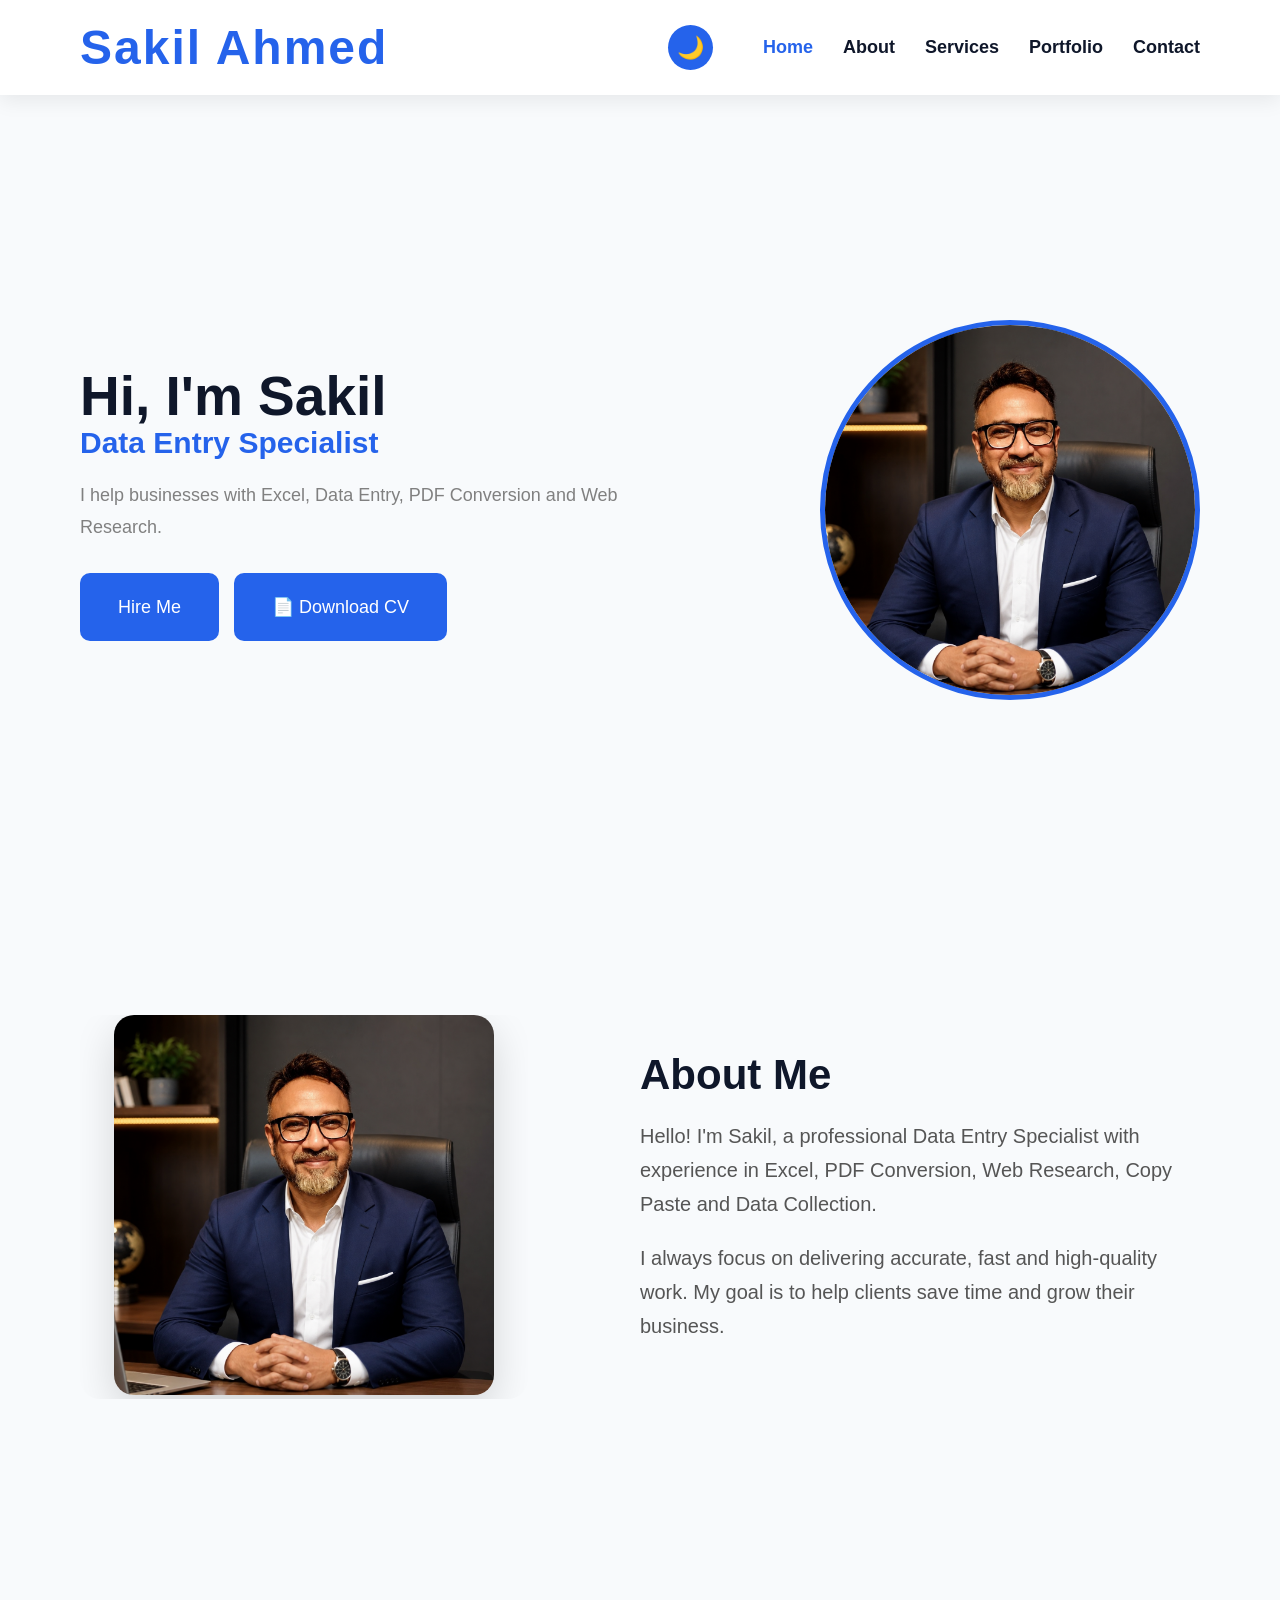
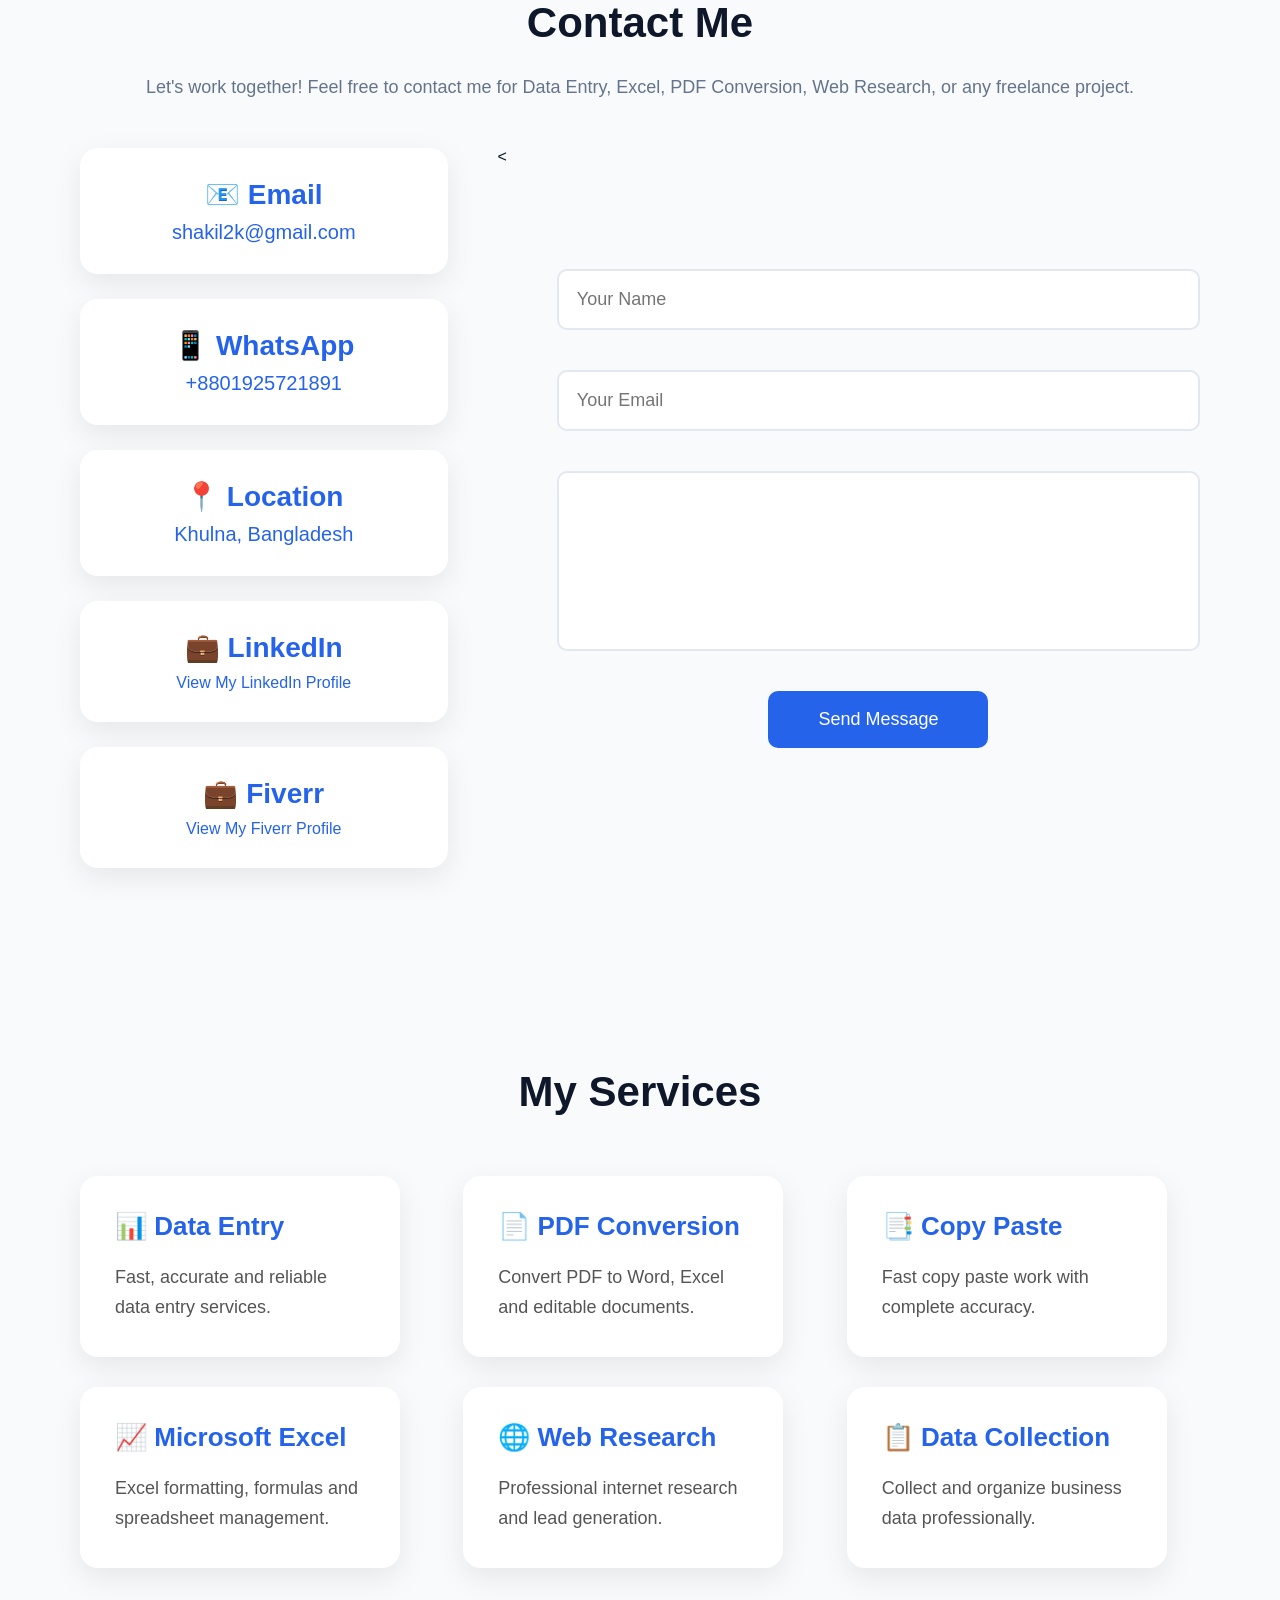
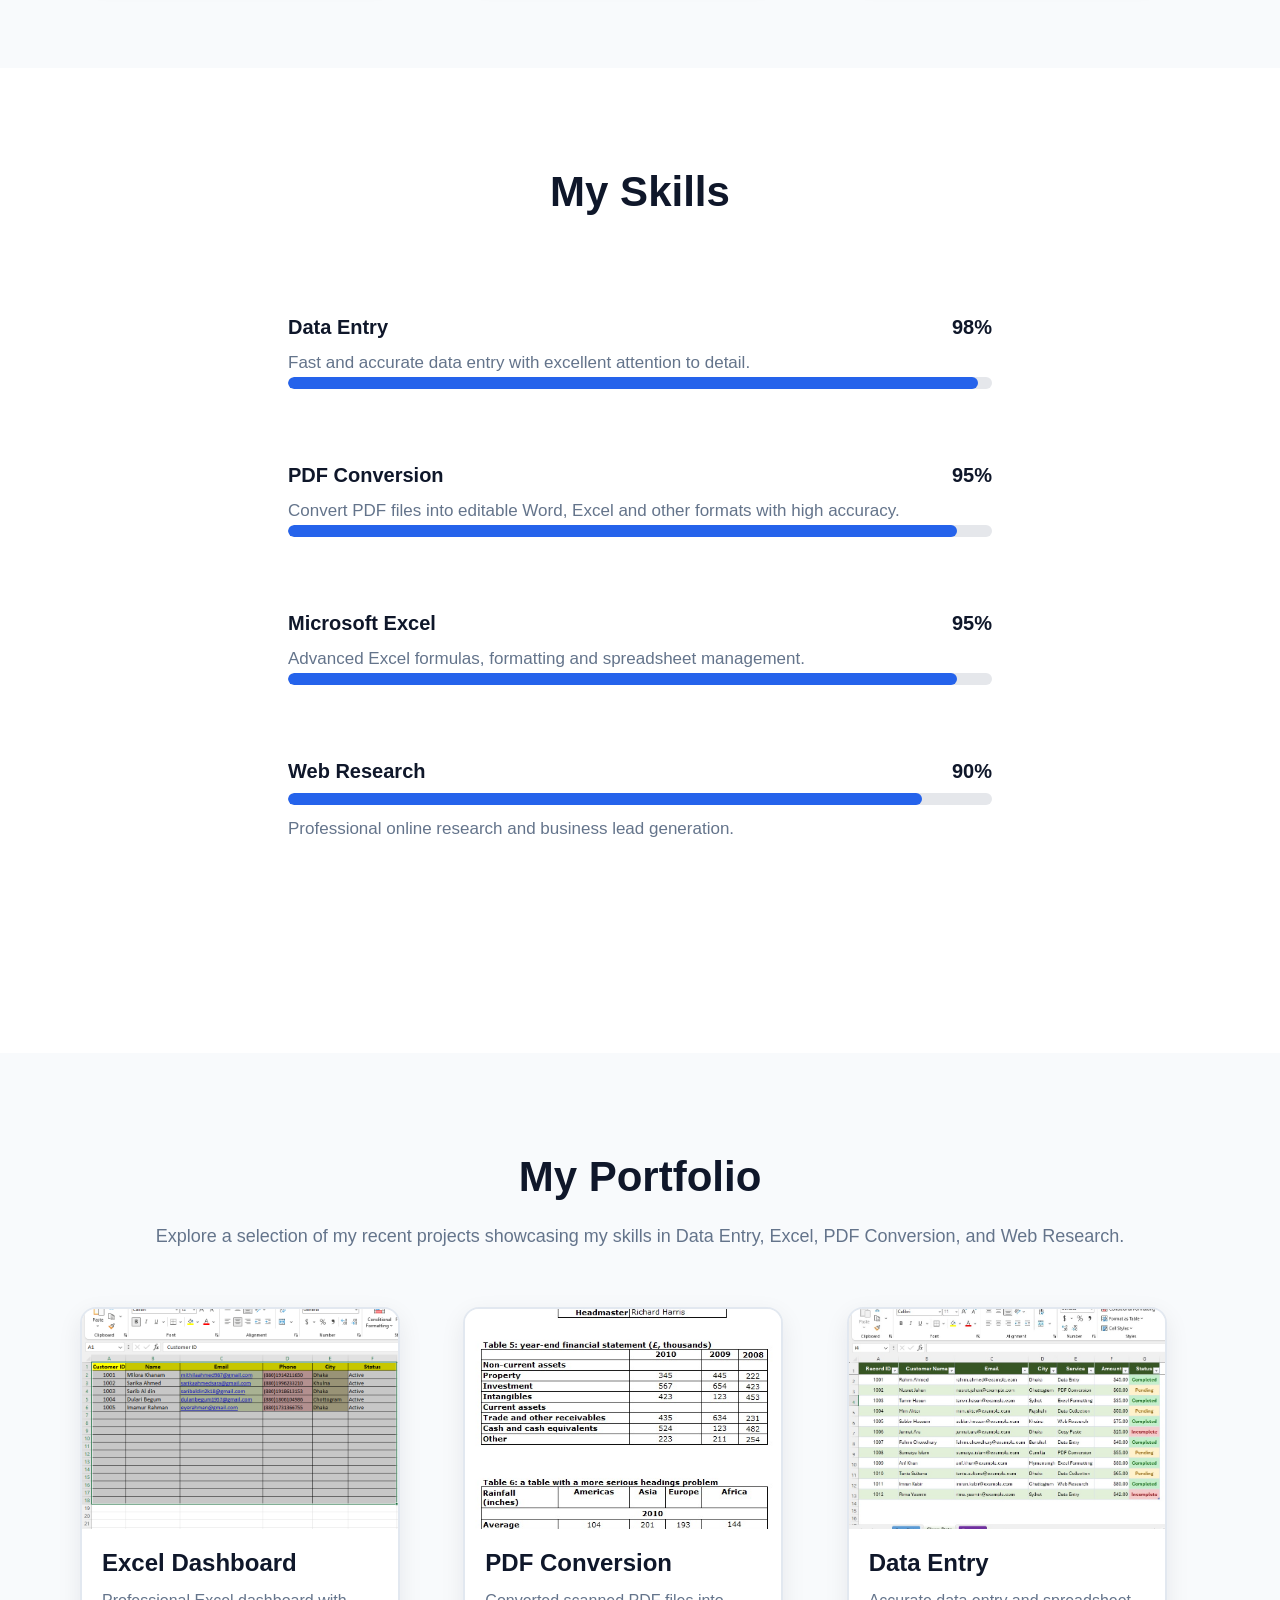
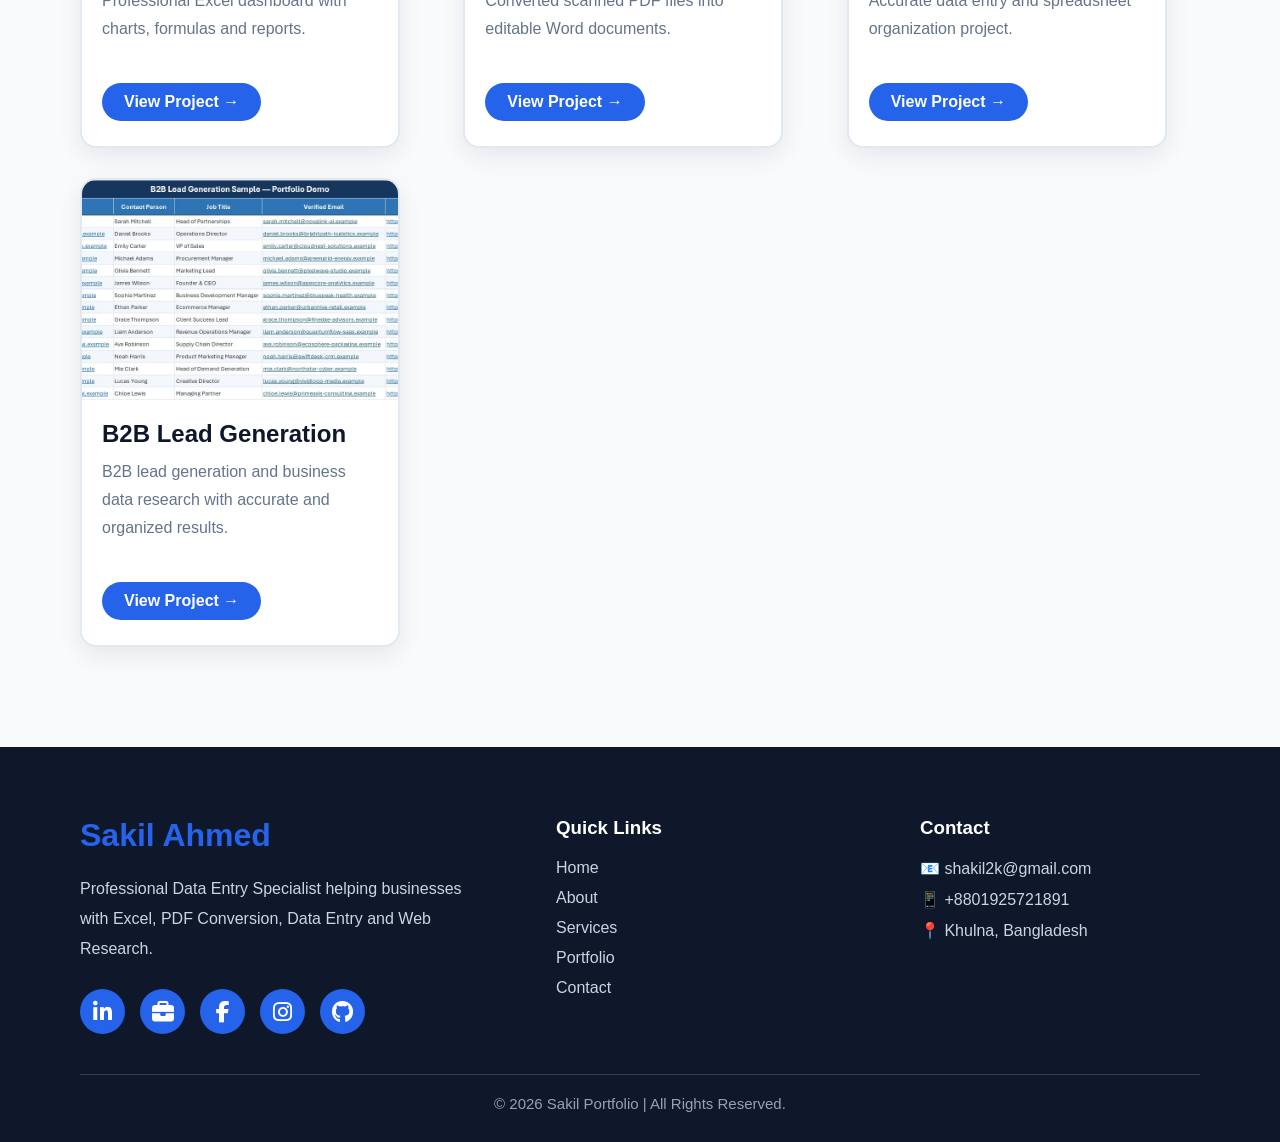
<file: index.html>
<!DOCTYPE html>
<html lang="en">
<head>
    <meta charset="UTF-8">
    <meta name="viewport" content="width=device-width, initial-scale=1.0">
    <title>PDF Conversion Project</title>

    <link rel="stylesheet" href="css/style.css">
    <link rel="stylesheet"
    href="https://cdnjs.cloudflare.com/ajax/libs/font-awesome/6.5.2/css/all.min.css">
    <link rel="stylesheet"
href="https://unpkg.com/aos@2.3.4/dist/aos.css">

</head>
<body id="body">

    <nav>
    <div class="logo">
    Sakil <span>Ahmed</span>
</div>
    <div class="theme-toggle">

    🌙

</div>
    <div class="menu-toggle">

    ☰

</div>

    <ul>
    <li><a href="#home">Home</a></li>
    <li><a href="#about">About</a></li>
    <li><a href="#services">Services</a></li>
    <li><a href="#portfolio">Portfolio</a></li>
    <li><a href="#contact">Contact</a></li>
</ul>
    
</nav>

<section id="home" class="hero">    

    <div class="hero-text" data-aos="fade-right">

        <h1>Hi, I'm Sakil</h1>

        <h2>Data Entry Specialist</h2>
        

        <p>
            I help businesses with Excel,
            Data Entry, PDF Conversion and
            Web Research.
        </p>
        <div class="buttons">

    <a href="#contact" class="btn-primary">
        Hire Me
    </a>

   <a href="assets/images/cv/Sakil-Ahmed-CV.pdf"
   download="Sakil-Ahmed-CV.pdf"
   class="btn-primary">
    📄 Download CV
</a>

</div>

    </div>

        <div class="hero-image" data-aos="fade-left">

        <img src="assets/images/sakil.png" alt="Sakil">
        </div>
    </section>

    <section id="about" class="about">

    <div class="about-image" data-aos="fade-right">
        <img src="assets/images/sakil.png" alt="Sakil">
    </div>

    <div class="about-text" data-aos="fade-left">

        <h2>About Me</h2>

        <p>
            Hello! I'm Sakil, a professional Data Entry Specialist with experience in Excel, PDF Conversion, Web Research, Copy Paste and Data Collection.
        </p>

        <p>
            I always focus on delivering accurate, fast and high-quality work. My goal is to help clients save time and grow their business.
        </p>

    </div>

</section>
<section id="contact" class="contact">

    <h2 class="section-title">
        Contact Me
    </h2>

    <p class="contact-subtitle">
        Let's work together! Feel free to contact me for Data Entry, Excel, PDF Conversion, Web Research, or any freelance project.
    </p>

    <div class="contact-container">

        <div class="contact-info"
     data-aos="fade-right">

            <div class="contact-item">
                <h3>📧 Email</h3>
                <p>
    <a href="mailto:shakil2k@gmail.com">
        shakil2k@gmail.com
    </a>
</p>
            </div>

            <div class="contact-item">
                <h3>📱 WhatsApp</h3>
                <p>
    <a href="https://wa.me/8801925721891"
   target="_blank"
   rel="noopener noreferrer">
    +8801925721891
</a>
</p>
            </div>

            <div class="contact-item">
                <h3>📍 Location</h3>
                <p>
    <a href="https://maps.google.com/?q=Khulna,Bangladesh" target="_blank">
        Khulna, Bangladesh
    </a>
</p>
            </div>
                        <div class="contact-item">
                <h3>💼 LinkedIn</h3>
                <a href="https://www.linkedin.com/in/sakil-ahmed-47ab47226/" target="_blank" rel="noopener noreferrer">
                    View My LinkedIn Profile
                </a>
            </div>

            <div class="contact-item">
                <h3>💼 Fiverr</h3>
                <a href="https://www.fiverr.com/s7_xoxo" target="_blank" rel="noopener noreferrer">
                    View My Fiverr Profile
                </a>
            </div>

        </div>

        <<form
      action="https://formspree.io/f/xwlekarz"
      method="POST"
      class="contact-form"
      data-aos="fade-left">

            <input
            type="text"
            name="name"
            placeholder="Your Name"
            required>


            <input
            type="email"
            name="email"
            placeholder="Your Email"
            required>

            <textarea
            name="message"
            placeholder="Your Message"
            required>
            </textarea>

            <button
            type="submit"
            class="btn-primary">
                Send Message
            </button>

        </form>

    </div>
    

</section>
           
    

<section id="services" class="services">

    <h2 class="section-title">My Services</h2>

    <div class="services-container">

        <div class="service-card" data-aos="fade-up">
            <h3>📊 Data Entry</h3>
            <p>Fast, accurate and reliable data entry services.</p>
        </div>

        <div class="service-card" data-aos="fade-up" data-aos-delay="100">
            <h3>📄 PDF Conversion</h3>
            <p>Convert PDF to Word, Excel and editable documents.</p>
        </div>

        <div class="service-card" data-aos="fade-up" data-aos-delay="200">
            <h3>📑 Copy Paste</h3>
            <p>Fast copy paste work with complete accuracy.</p>
        </div>

        <div class="service-card" data-aos="fade-up" data-aos-delay="300">
            <h3>📈 Microsoft Excel</h3>
            <p>Excel formatting, formulas and spreadsheet management.</p>
        </div>

        <div class="service-card" data-aos="fade-up" data-aos-delay="400">
            <h3>🌐 Web Research</h3>
            <p>Professional internet research and lead generation.</p>
        </div>

        <div class="service-card" data-aos="fade-up" data-aos-delay="500">
            <h3>📋 Data Collection</h3>
            <p>Collect and organize business data professionally.</p>
        </div>

    </div>

</section>
<section id="skills" class="skills">

    <h2 class="section-title">
        My Skills
    </h2>

    <div class="skills-container">

        <div class="skill">

    <div class="skill">

    <div class="skill-info">
        <span>Data Entry</span>
        <span>98%</span>
    </div>

    <p class="skill-text">
        Fast and accurate data entry with excellent attention to detail.
    </p>

    <div class="skill-bar">
        <div class="skill-fill data-entry"></div>
    </div>

</div>

        <div class="skill">

    <div class="skill-info">
        <span>PDF Conversion</span>
        <span>95%</span>
    </div>

    <p class="skill-text">
        Convert PDF files into editable Word, Excel and other formats with high accuracy.
    </p>

    <div class="skill-bar">
        <div class="skill-fill pdf"></div>
    </div>

</div>

        <div class="skill">

    <div class="skill-info">
        <span>Microsoft Excel</span>
        <span>95%</span>
    </div>

    <p class="skill-text">
        Advanced Excel formulas, formatting and spreadsheet management.
    </p>

    <div class="skill-bar">
        <div class="skill-fill excel"></div>
    </div>

</div>

        <div class="skill">

            <div class="skill-info">
                <span>Web Research</span>
                <span>90%</span>
            </div>

            <div class="skill-bar">
                <div class="skill-fill research"></div>
            </div>
            <p class="skill-text">
    Professional online research and business lead generation.
</p>

        </div>

    </div>

</section>
<section id="portfolio" class="portfolio">

    <h2 class="section-title">My Portfolio</h2>

    <p class="portfolio-subtitle">
    Explore a selection of my recent projects showcasing my skills in Data Entry, Excel, PDF Conversion, and Web Research.
</p>

    <div class="portfolio-container">

        <!-- Project 1 -->

        <div class="portfolio-card" data-aos="fade-left" data-aos-delay="0">

            <img src="assets/images/portfolio/project1.png" alt="Project 1">

            <h3>Excel Dashboard</h3>

            <p>
                Professional Excel dashboard with charts, formulas and reports.
            </p>
            <a href="project1.html" class="project-btn">
                View Project →
            </a>
                      

        </div>

        <!-- Project 2 -->

        <div class="portfolio-card" data-aos="fade-left" data-aos-delay="300">

            <img src="assets/images/portfolio/project2.jpg" alt="Project 2">

            <h3>PDF Conversion</h3>

            <p>
                Converted scanned PDF files into editable Word documents.
            </p>
            <a href="project2.html" class="project-btn">
            View Project →
           </a>

        </div>

        <!-- Project 3 -->

        <div class="portfolio-card" data-aos="fade-left" data-aos-delay="600">

            <img src="assets/images/portfolio/project4.jpg" alt="Project 3">

            <h3>Data Entry</h3>

            <p>
                Accurate data entry and spreadsheet organization project.
            </p>
            <a href="project3.html" class="project-btn">
    View Project →
</a>


        </div>
        <!-- Project 4 -->

<div class="portfolio-card" data-aos="fade-left" data-aos-delay="900">

    <img src="assets/images/portfolio/project6.jpg" alt="B2B Lead Generation">

    <h3>B2B Lead Generation</h3>

    <p>
        B2B lead generation and business data research with accurate and organized results.
    </p>

    <a href="project4.html" class="project-btn">
        View Project →
    </a>

</div>

    </div>

</section>

<footer data-aos="fade-up">

    <div class="footer-container">

        <div class="footer-left">

            <h2>Sakil Ahmed</h2>

            <p>
                Professional Data Entry Specialist helping businesses with
                Excel, PDF Conversion, Data Entry and Web Research.
            </p>
            <div class="social-icons">

    <a href="https://www.linkedin.com/in/sakil-ahmed-47ab47226/" target="_blank" rel="noopener noreferrer">
    <i class="fab fa-linkedin-in"></i>
</a>

    <a href="https://www.fiverr.com/s7_xoxo" target="_blank" rel="noopener noreferrer" aria-label="Fiverr">
    <i class="fas fa-briefcase"></i>
    </a>

    <a href="https://www.facebook.com" target="_blank">
        <i class="fab fa-facebook-f"></i>
    </a>

    <a href="https://www.instagram.com" target="_blank">
        <i class="fab fa-instagram"></i>
    </a>

    <a href="https://github.com" target="_blank">
        <i class="fab fa-github"></i>
    </a>

</div>

        </div>

        <div class="footer-links">

            <h3>Quick Links</h3>

            <a href="#home">Home</a>
            <a href="#about">About</a>
            <a href="#services">Services</a>
            <a href="#portfolio">Portfolio</a>
            <a href="#contact">Contact</a>

        </div>

        <div class="footer-contact">

            <h3>Contact</h3>

            <p>📧 shakil2k@gmail.com</p>
            <p>📱 +8801925721891</p>
            <p>📍 Khulna, Bangladesh</p>

        </div>
        

    </div>
    

    <hr>

    <p class="copyright">
        © 2026 Sakil Portfolio | All Rights Reserved.
    </p>

</footer>
<script src="https://unpkg.com/aos@2.3.4/dist/aos.js"></script>

<script src="js/script.js"></script>


</body>
</html>
</file>
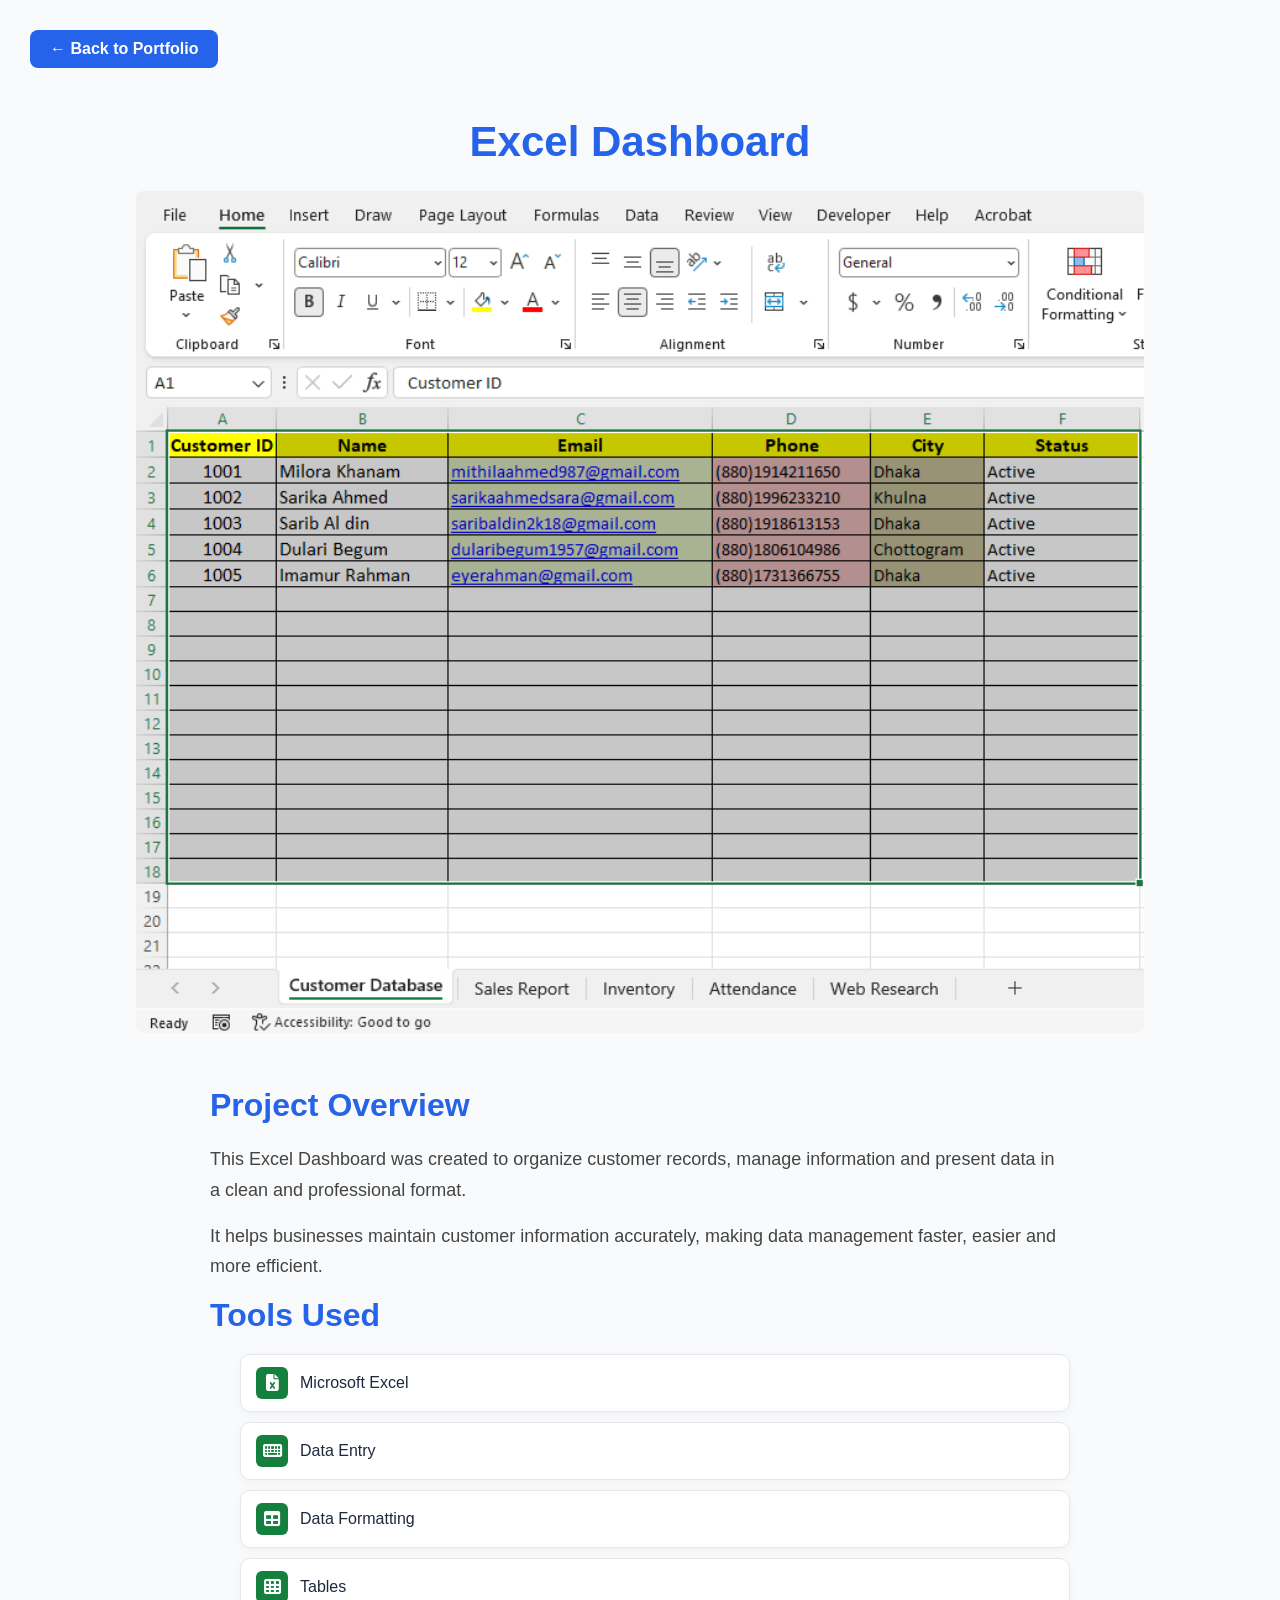
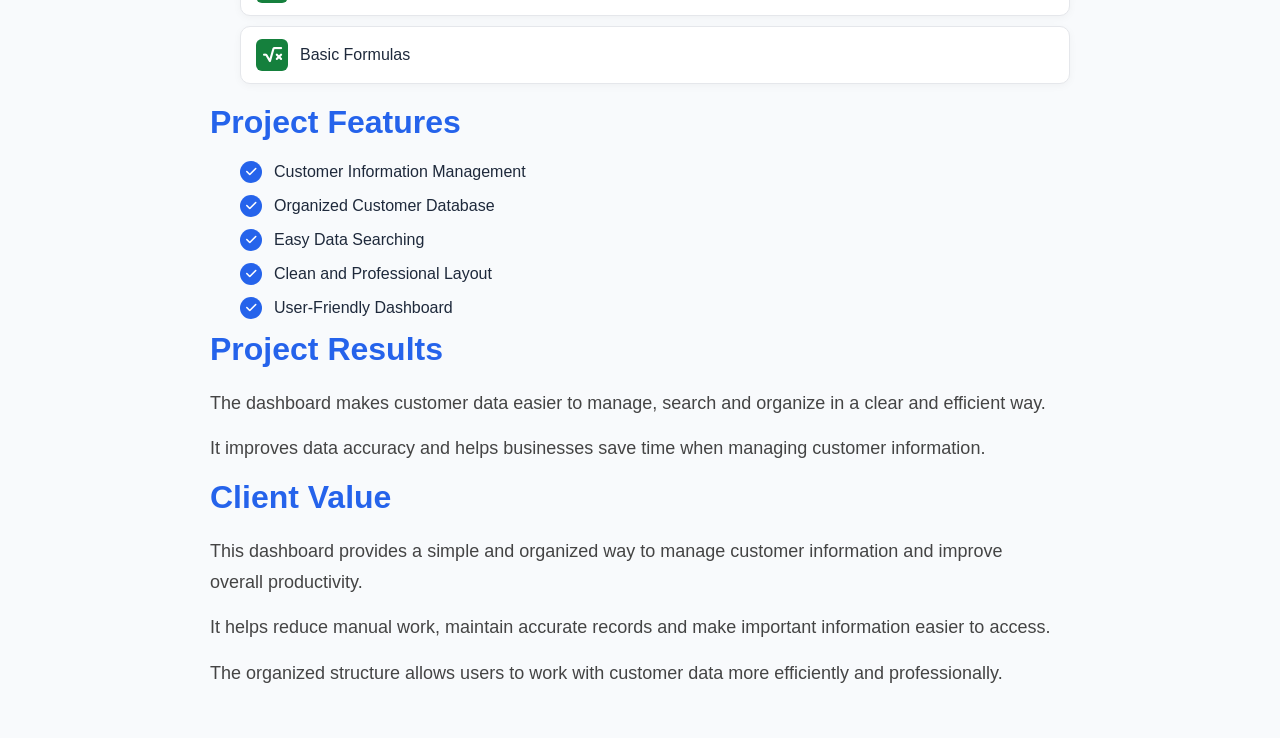
<file: project1.html>
<!DOCTYPE html>
<html lang="en">

<head>
    <meta charset="UTF-8">
    <meta name="viewport" content="width=device-width, initial-scale=1.0">
    <title>Excel Dashboard Project</title>
    <link rel="stylesheet" href="https://cdnjs.cloudflare.com/ajax/libs/font-awesome/6.5.2/css/all.min.css">
    <link rel="stylesheet" href="css/style.css">
</head>

<body>

    <a href="index.html#portfolio" class="back-btn">
    ← Back to Portfolio
</a>

    <h1 class="project-title">
        Excel Dashboard
    </h1>

    <div class="project-image">
        <img src="assets/images/portfolio/project1.png"
             alt="Excel Dashboard">
    </div>
    <section class="project-content">

    <h2>Project Overview</h2>

    <p>
        This Excel Dashboard was created to organize customer records,
        manage information and present data in a clean and professional format.
    </p>

    <p>
        It helps businesses maintain customer information accurately,
        making data management faster, easier and more efficient.
    </p>

<h2>Tools Used</h2>

<ul class="tools-list">

    <li>
        <span class="tool-icon">
            <i class="fa-solid fa-file-excel"></i>
        </span>
        <span>Microsoft Excel</span>
    </li>

    <li>
        <span class="tool-icon">
            <i class="fa-solid fa-keyboard"></i>
        </span>
        <span>Data Entry</span>
    </li>

    <li>
        <span class="tool-icon">
            <i class="fa-solid fa-table"></i>
        </span>
        <span>Data Formatting</span>
    </li>

    <li>
        <span class="tool-icon">
            <i class="fa-solid fa-table-cells"></i>
        </span>
        <span>Tables</span>
    </li>

    <li>
        <span class="tool-icon">
            <i class="fa-solid fa-square-root-variable"></i>
        </span>
        <span>Basic Formulas</span>
    </li>

</ul>
    <ul class="tools-list">
               
        
</ul>

<h2>Project Features</h2>

<ul class="features-list">

    <li>
        <span class="feature-icon">
            <i class="fa-solid fa-check"></i>
        </span>
        <span>Customer Information Management</span>
    </li>

    <li>
        <span class="feature-icon">
            <i class="fa-solid fa-check"></i>
        </span>
        <span>Organized Customer Database</span>
    </li>

    <li>
        <span class="feature-icon">
            <i class="fa-solid fa-check"></i>
        </span>
        <span>Easy Data Searching</span>
    </li>

    <li>
        <span class="feature-icon">
            <i class="fa-solid fa-check"></i>
        </span>
        <span>Clean and Professional Layout</span>
    </li>

    <li>
        <span class="feature-icon">
            <i class="fa-solid fa-check"></i>
        </span>
        <span>User-Friendly Dashboard</span>
    </li>

</ul>
    <h2>Project Results</h2>
    <p>
    The dashboard makes customer data easier to manage,
    search and organize in a clear and efficient way.
    </p>
    <p>
    It improves data accuracy and helps businesses save time
    when managing customer information.
    </p>
    <h2>Client Value</h2>
    <p>
    This dashboard provides a simple and organized way to manage
    customer information and improve overall productivity.
    </p>
    <p>
    It helps reduce manual work, maintain accurate records and make
    important information easier to access.
    </p>
    <p>
    The organized structure allows users to work with customer data
    more efficiently and professionally.
</p>
    
</section>

</body>

</html>
</file>
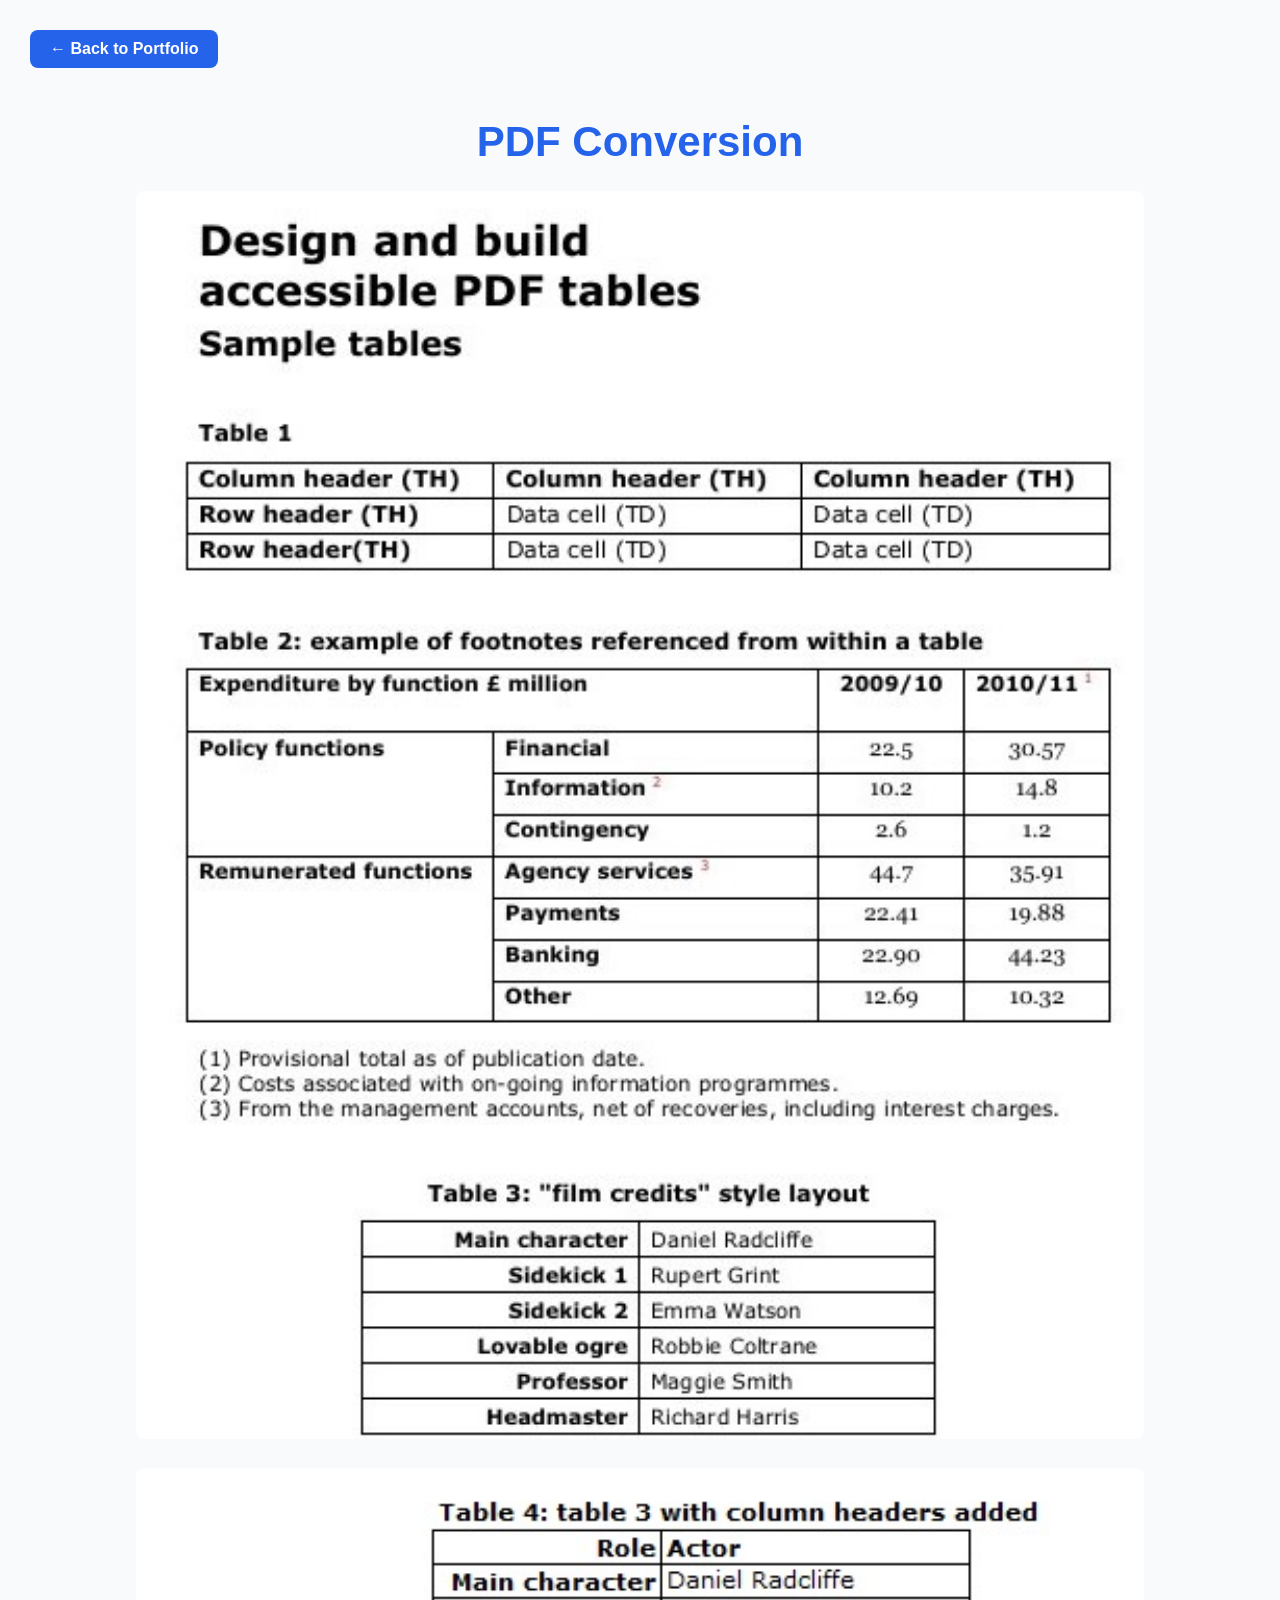
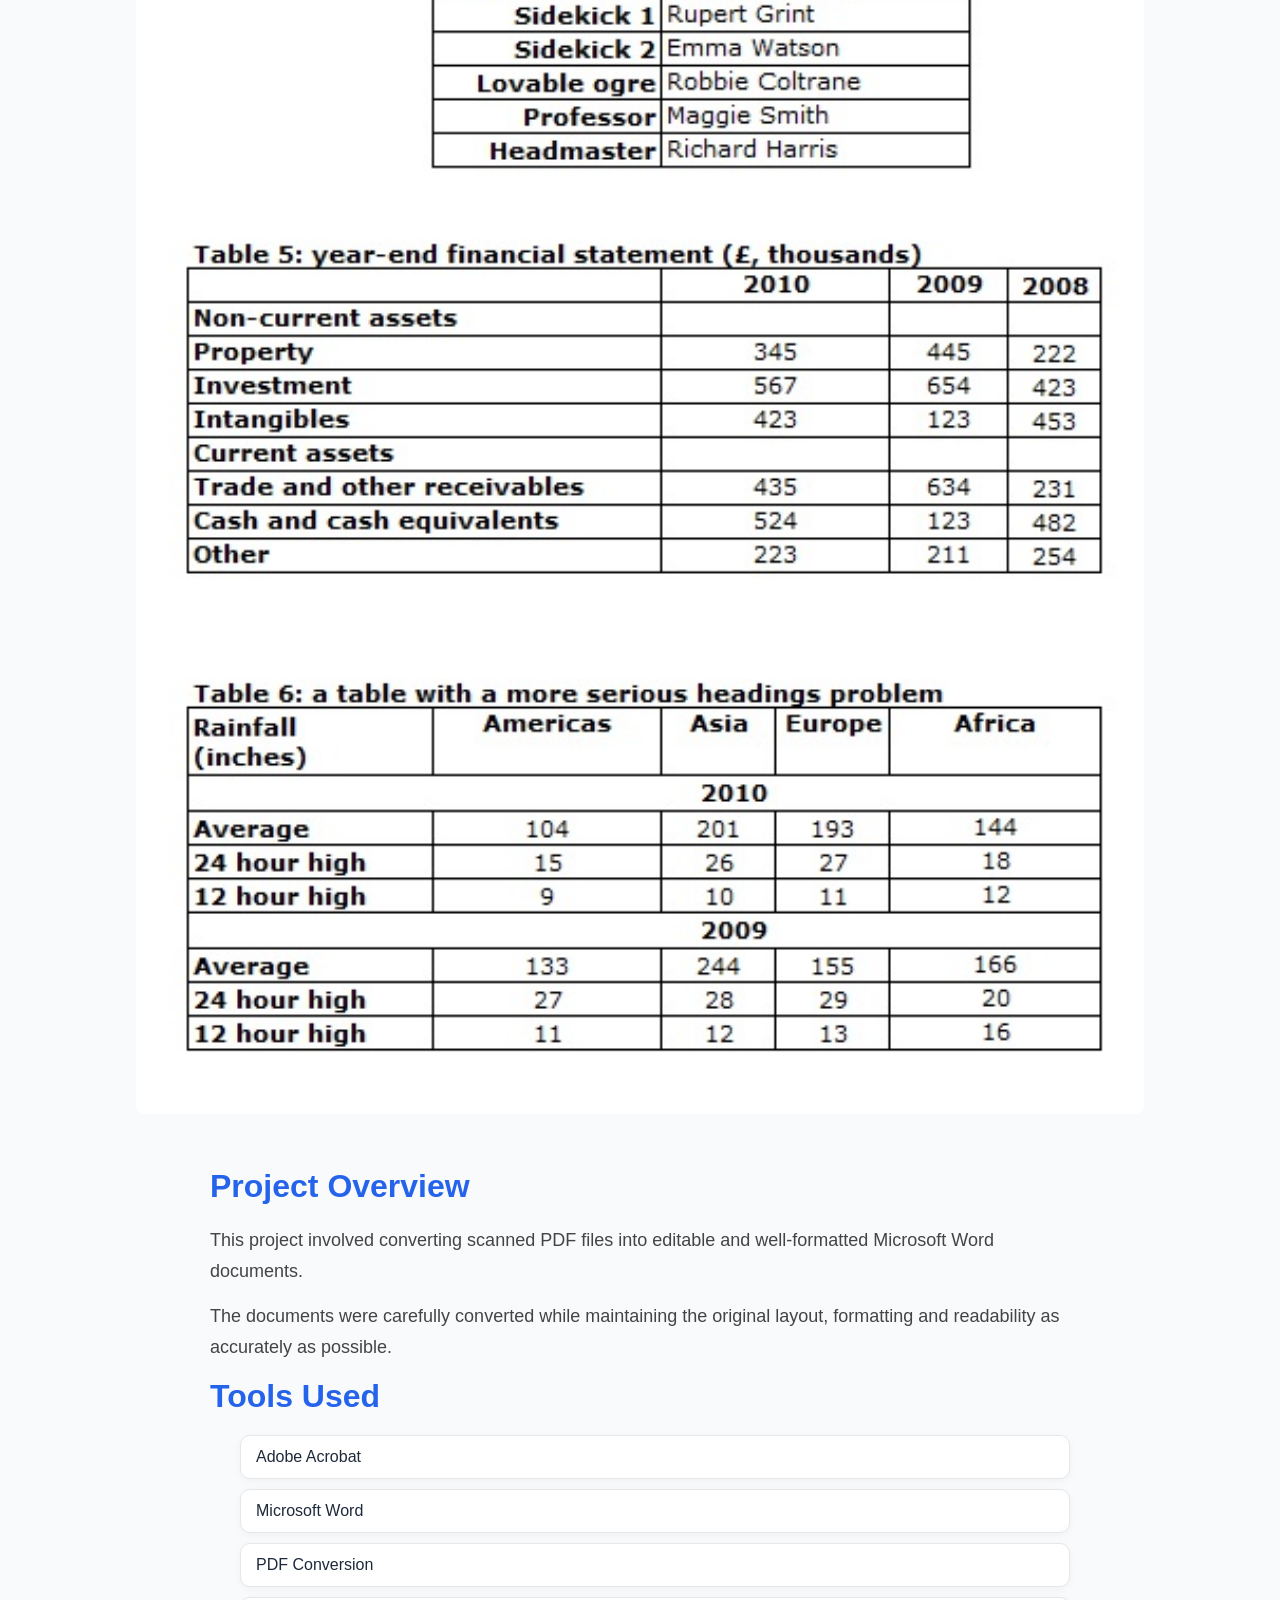
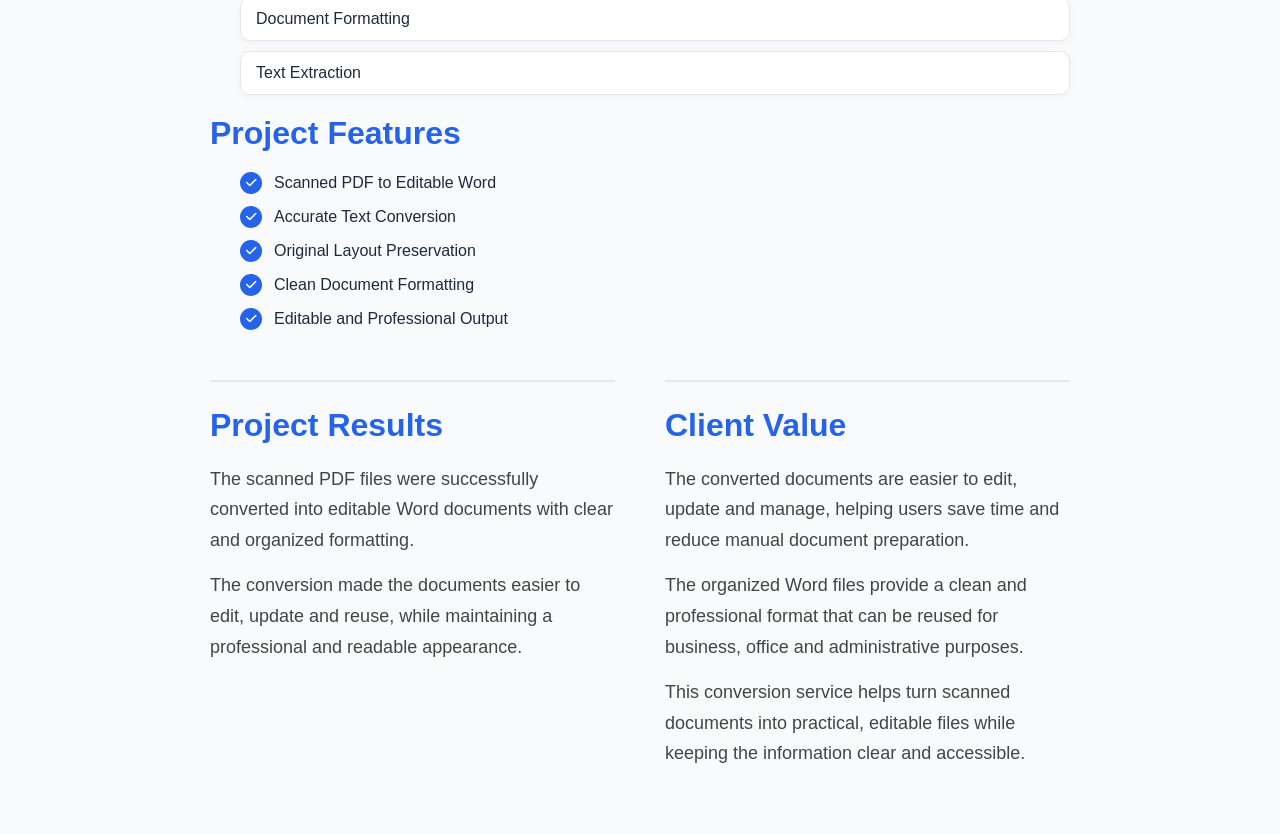
<file: project2.html>
<!DOCTYPE html>
<html lang="en">

<head>
    <meta charset="UTF-8">
    <meta name="viewport" content="width=device-width, initial-scale=1.0">
    <title>Excel Dashboard Project</title>
    <link rel="stylesheet" href="https://cdnjs.cloudflare.com/ajax/libs/font-awesome/6.5.2/css/all.min.css">
    <link rel="stylesheet" href="css/style.css">
</head>

<body>

    <a href="index.html#portfolio" class="back-btn">
    ← Back to Portfolio
</a>

    <h1 class="project-title">
    PDF Conversion
    </h1>
    <div class="project-gallery">
    <div class="project-image">
    <img src="assets/images/portfolio/project3.jpg"
         alt="PDF Conversion">
    </div>
    <div class="project-image">
    <img src="assets/images/portfolio/project2.jpg"
         alt="PDF Conversion">
    </div>
</div>
    <section class="project-content">

    <h2>Project Overview</h2>

    <p>
    This project involved converting scanned PDF files into editable
    and well-formatted Microsoft Word documents.
</p>

<p>
    The documents were carefully converted while maintaining the original
    layout, formatting and readability as accurately as possible.
</p>

<h2>Tools Used</h2>

<ul class="tools-list">
    <li>Adobe Acrobat</li>
    <li>Microsoft Word</li>
    <li>PDF Conversion</li>
    <li>Document Formatting</li>
    <li>Text Extraction</li>
</ul>
    <ul class="tools-list">
               
        
</ul>

<h2>Project Features</h2>

<ul class="features-list">

    <li>
        <span class="feature-icon">
            <i class="fa-solid fa-check"></i>
        </span>
        <span>Scanned PDF to Editable Word</span>
    </li>

    <li>
        <span class="feature-icon">
            <i class="fa-solid fa-check"></i>
        </span>
        <span>Accurate Text Conversion</span>
    </li>

    <li>
        <span class="feature-icon">
            <i class="fa-solid fa-check"></i>
        </span>
        <span>Original Layout Preservation</span>
    </li>

    <li>
        <span class="feature-icon">
            <i class="fa-solid fa-check"></i>
        </span>
        <span>Clean Document Formatting</span>
    </li>

    <li>
        <span class="feature-icon">
            <i class="fa-solid fa-check"></i>
        </span>
        <span>Editable and Professional Output</span>
    </li>

</ul>
    <div class="project-bottom">

    <div class="project-result-box">

        <h2>Project Results</h2>

        <p>
            The scanned PDF files were successfully converted into editable
            Word documents with clear and organized formatting.
        </p>

        <p>
            The conversion made the documents easier to edit, update and reuse,
            while maintaining a professional and readable appearance.
        </p>

    </div>


    <div class="project-result-box">

        <h2>Client Value</h2>

        <p>
            The converted documents are easier to edit, update and manage,
            helping users save time and reduce manual document preparation.
        </p>

        <p>
            The organized Word files provide a clean and professional format
            that can be reused for business, office and administrative purposes.
        </p>

        <p>
            This conversion service helps turn scanned documents into practical,
            editable files while keeping the information clear and accessible.
        </p>

    </div>

</div>
    
</section>

</body>

</html>
</file>
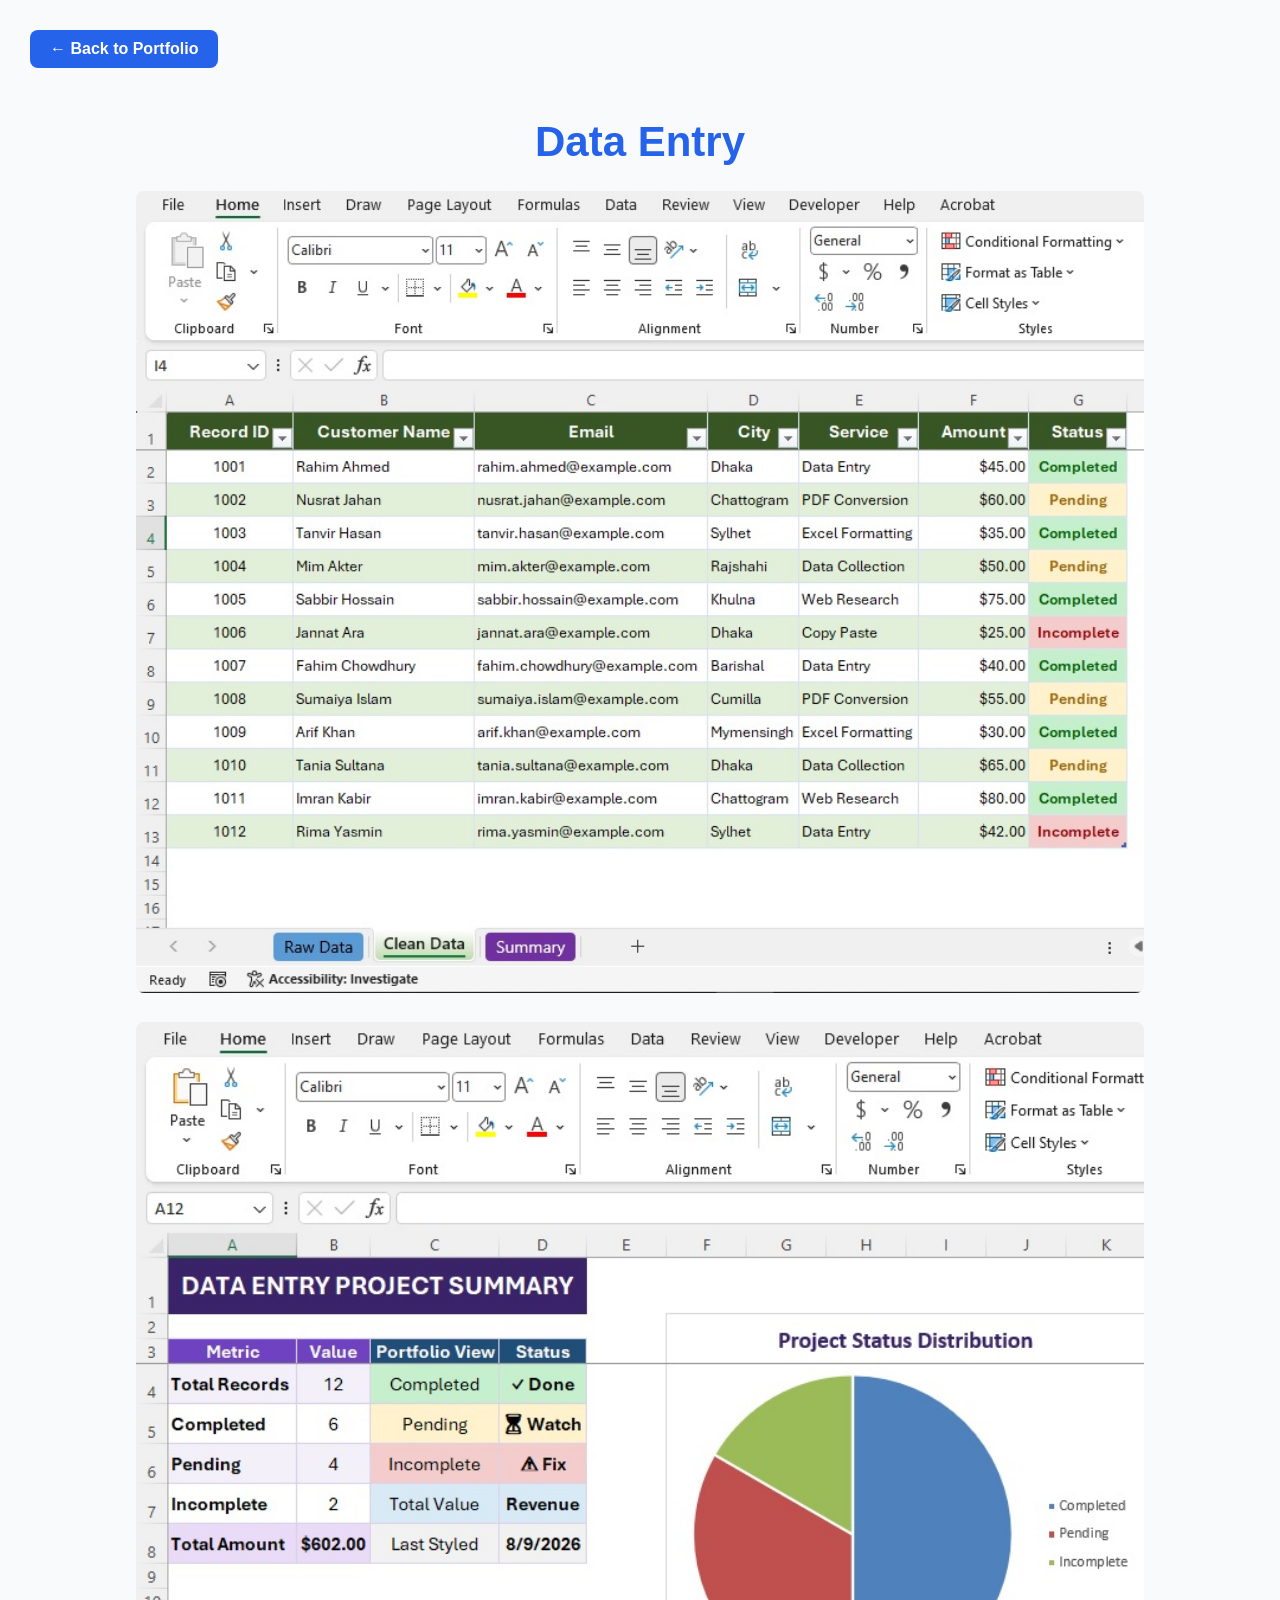
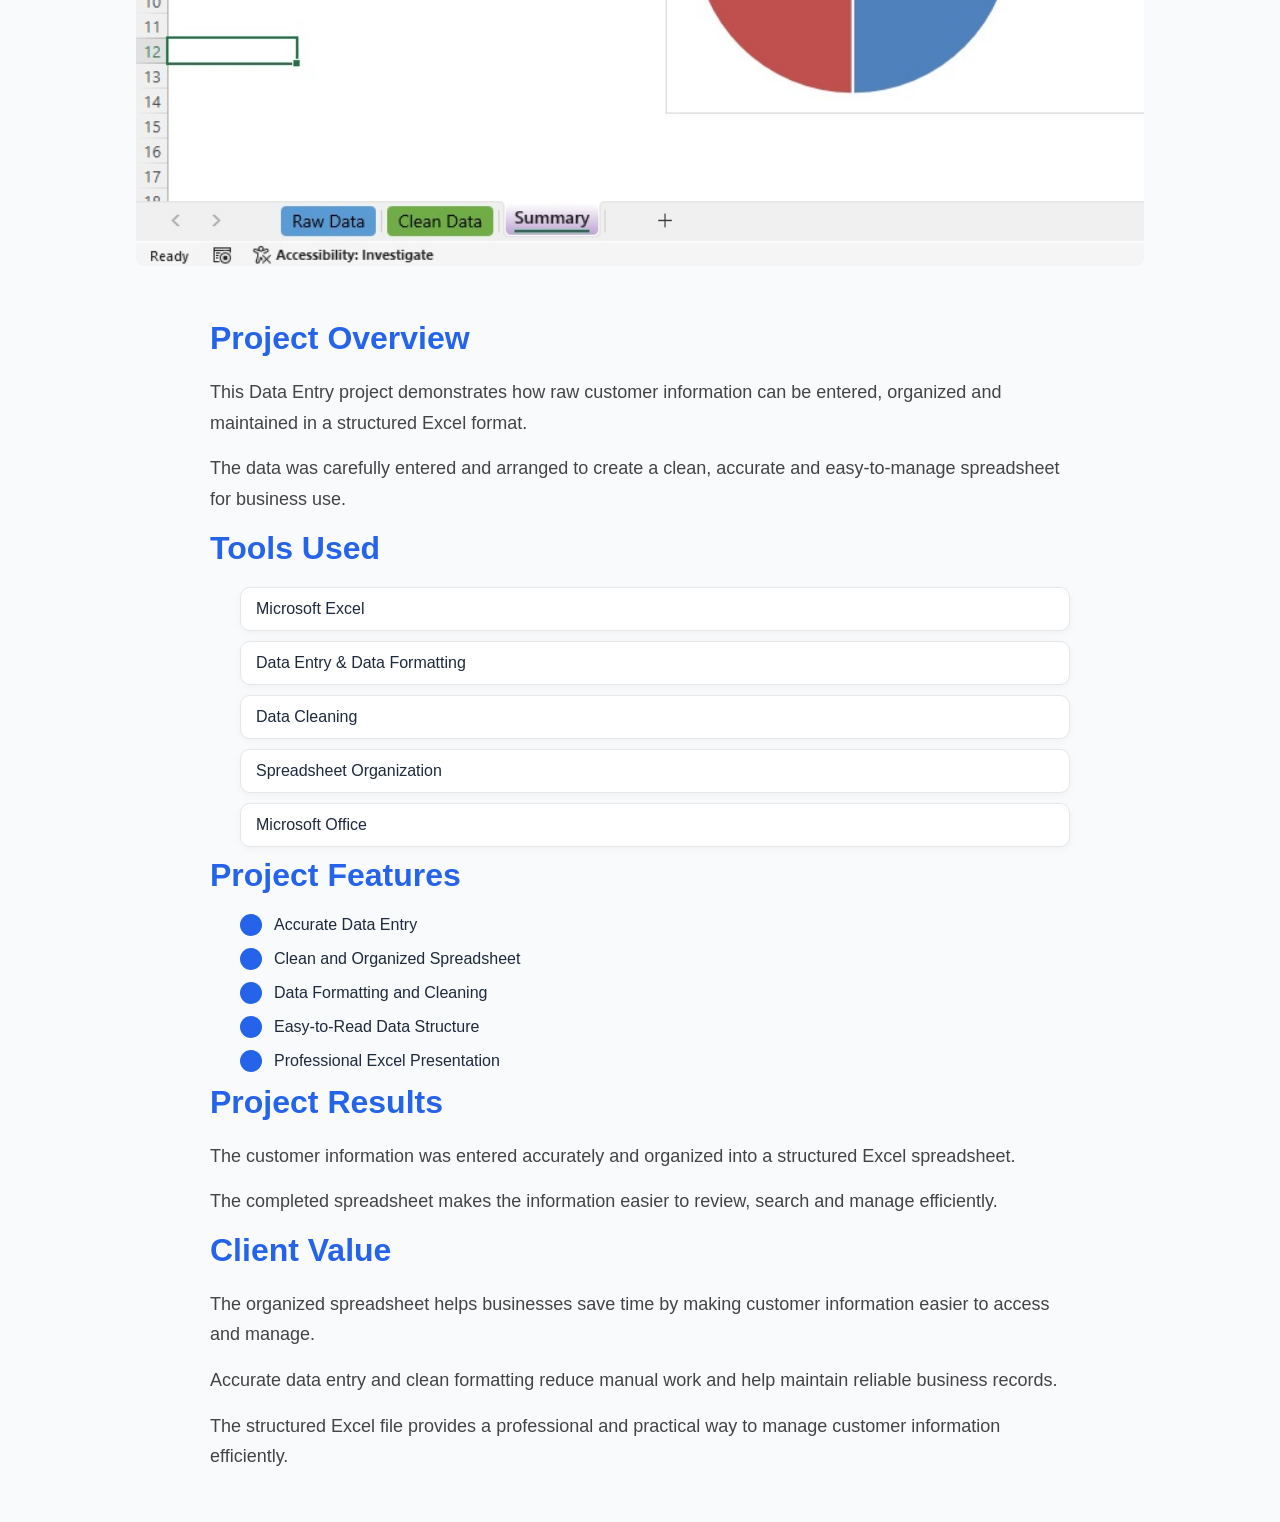
<file: project3.html>
<!DOCTYPE html>
<html lang="en">

<head>
    <meta charset="UTF-8">
    <meta name="viewport" content="width=device-width, initial-scale=1.0">

    <title>Data Entry Project</title>

    <link rel="stylesheet" href="css/style.css">
</head>

<body>

    <a href="index.html#portfolio" class="back-btn">
    ← Back to Portfolio
</a>

    <h1 class="project-title">
        Data Entry
    </h1>
    <div class="project-gallery">

    <div class="project-image">
        <img src="assets/images/portfolio/project4.jpg"
             alt="Data Entry Sample">
    </div>

    <div class="project-image">
        <img src="assets/images/portfolio/project5.jpg"
             alt="Data Entry Sample">
    </div>

</div>
<section class="project-content">

    <h2>Project Overview</h2>

    <p>
        This Data Entry project demonstrates how raw customer information
        can be entered, organized and maintained in a structured Excel format.
    </p>

    <p>
        The data was carefully entered and arranged to create a clean,
        accurate and easy-to-manage spreadsheet for business use.
    </p>
    <h2>Tools Used</h2>

<ul class="tools-list">

    <li>Microsoft Excel</li>
    <li>Data Entry & Data Formatting</li>
    <li>Data Cleaning</li>
    <li>Spreadsheet Organization</li>
    <li>Microsoft Office</li>

</ul>
<h2>Project Features</h2>

<ul class="features-list">

    <li>
        <span class="feature-icon">
            <i class="fa-solid fa-check"></i>
        </span>
        <span>Accurate Data Entry</span>
    </li>

    <li>
        <span class="feature-icon">
            <i class="fa-solid fa-check"></i>
        </span>
        <span>Clean and Organized Spreadsheet</span>
    </li>

    <li>
        <span class="feature-icon">
            <i class="fa-solid fa-check"></i>
        </span>
        <span>Data Formatting and Cleaning</span>
    </li>

    <li>
        <span class="feature-icon">
            <i class="fa-solid fa-check"></i>
        </span>
        <span>Easy-to-Read Data Structure</span>
    </li>

    <li>
        <span class="feature-icon">
            <i class="fa-solid fa-check"></i>
        </span>
        <span>Professional Excel Presentation</span>
    </li>

</ul>
<h2>Project Results</h2>

<p>
    The customer information was entered accurately and organized
    into a structured Excel spreadsheet.
</p>

<p>
    The completed spreadsheet makes the information easier to
    review, search and manage efficiently.
</p>
<h2>Client Value</h2>

<p>
    The organized spreadsheet helps businesses save time by making
    customer information easier to access and manage.
</p>

<p>
    Accurate data entry and clean formatting reduce manual work
    and help maintain reliable business records.
</p>

<p>
    The structured Excel file provides a professional and practical
    way to manage customer information efficiently.
</p>

</section>


</body>

</html>
</file>
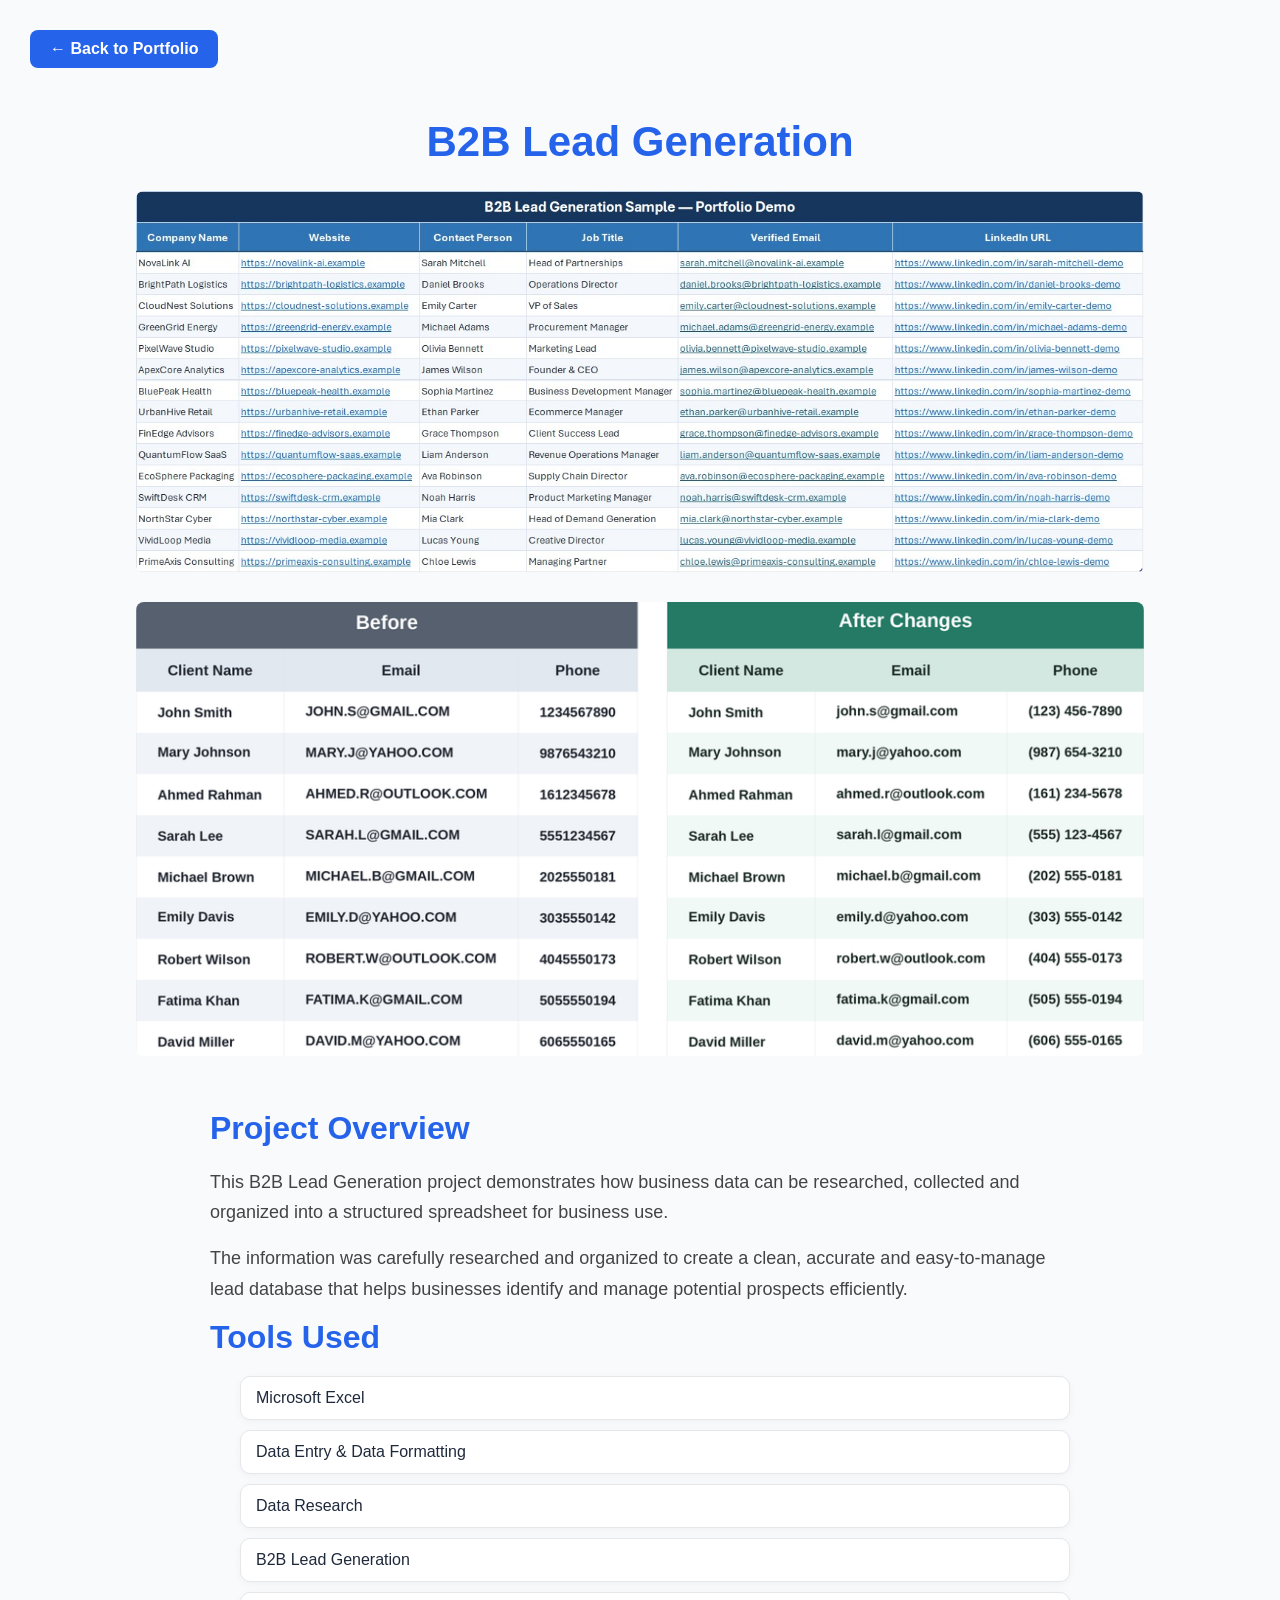
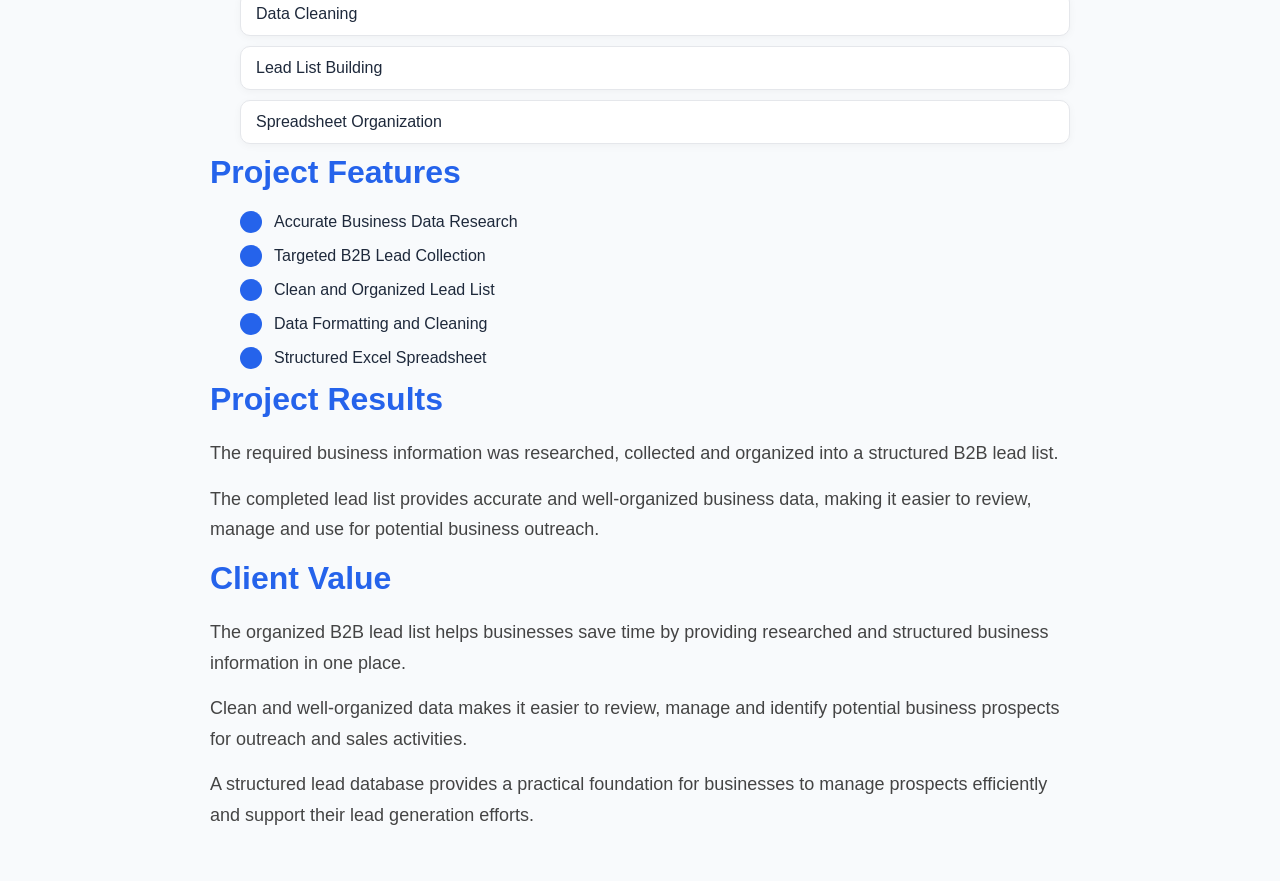
<file: project4.html>
<!DOCTYPE html>
<html lang="en">

<head>
    <meta charset="UTF-8">
    <meta name="viewport" content="width=device-width, initial-scale=1.0">

   <title>B2B Lead Generation Project</title>

    <link rel="stylesheet" href="css/style.css">
</head>

<body>

    <a href="index.html#portfolio" class="back-btn">
    ← Back to Portfolio
</a>

    <h1 class="project-title">
        B2B Lead Generation
    </h1>
    <div class="project-gallery">

    <div class="project-image">
        <img src="assets/images/portfolio/project6.jpg"
             alt="B2B Lead Generation Sample">
    </div>

    <div class="project-image">
        <img src="assets/images/portfolio/project7.png"
             alt="B2B Lead Generation Sample">
    </div>

</div>
<section class="project-content">

    <h2>Project Overview</h2>

<p>
    This B2B Lead Generation project demonstrates how business data
    can be researched, collected and organized into a structured
    spreadsheet for business use.
</p>

<p>
    The information was carefully researched and organized to create
    a clean, accurate and easy-to-manage lead database that helps
    businesses identify and manage potential prospects efficiently.
</p>
    <h2>Tools Used</h2>

<ul class="tools-list">

    <li>Microsoft Excel</li>
    <li>Data Entry & Data Formatting</li>
    <li>Data Research</li>
    <li>B2B Lead Generation</li>
    <li>Data Cleaning</li>
    <li>Lead List Building</li>
    <li>Spreadsheet Organization</li>

</ul>
<h2>Project Features</h2>

<ul class="features-list">

    <li>
        <span class="feature-icon">
            <i class="fa-solid fa-check"></i>
        </span>
        <span>Accurate Business Data Research</span>
    </li>

    <li>
        <span class="feature-icon">
            <i class="fa-solid fa-check"></i>
        </span>
        <span>Targeted B2B Lead Collection</span>
    </li>

    <li>
        <span class="feature-icon">
            <i class="fa-solid fa-check"></i>
        </span>
        <span>Clean and Organized Lead List</span>
    </li>

    <li>
        <span class="feature-icon">
            <i class="fa-solid fa-check"></i>
        </span>
        <span>Data Formatting and Cleaning</span>
    </li>

    <li>
        <span class="feature-icon">
            <i class="fa-solid fa-check"></i>
        </span>
        <span>Structured Excel Spreadsheet</span>
    </li>

</ul>
<h2>Project Results</h2>

<p>
    The required business information was researched, collected and
    organized into a structured B2B lead list.
</p>

<p>
    The completed lead list provides accurate and well-organized
    business data, making it easier to review, manage and use for
    potential business outreach.
</p>
<h2>Client Value</h2>

<p>
    The organized B2B lead list helps businesses save time by
    providing researched and structured business information
    in one place.
</p>

<p>
    Clean and well-organized data makes it easier to review,
    manage and identify potential business prospects for
    outreach and sales activities.
</p>

<p>
    A structured lead database provides a practical foundation
    for businesses to manage prospects efficiently and support
    their lead generation efforts.
</p>

</section>


</body>

</html>
</file>
<file: css/style.css>
* {
    margin: 0;
    padding: 0;
    box-sizing: border-box;
}
html{

    scroll-behavior:smooth;

}

body{

    font-family:Arial, sans-serif;

    background:#F8FAFC;

    color:#0F172A;
    overflow-x:hidden;

}


nav{
    position: sticky;
    top: 0;
    background: white;

    display: flex;
    justify-content: space-between;
    align-items: center;

    padding: 20px 80px;

    box-shadow: 0 5px 20px rgba(0,0,0,.08);
    z-index: 1000;
}
.menu-toggle{

    display:none;

    font-size:32px;

    cursor:pointer;

    color:#2563EB;

    user-select:none;

}

.logo{

    font-size:48px;

    font-weight:800;

    color:#2563EB;

    letter-spacing:2px;

    cursor:pointer;

    transition:.4s ease;

    user-select:none;

}
.logo:hover{

    transform:translateY(-3px) scale(1.08);

    text-shadow:0 0 10px rgba(37,99,235,.5);

}

nav ul{
    display: flex;
    list-style: none;
}

ul li{
    margin-left: 30px;
}

ul li a {
    color: #0F172A;
    text-decoration: none;
    font-size: 18px;
    font-weight: 600;
    transition: .3s;
}

ul li a:hover{
    color: #2563EB;
}
nav ul li a.active{

    color:#2563EB;

    font-weight:700;

}
ul li a.active{

    color:#2563EB;

    font-weight:700;

}
nav ul li a.active{

    color:#2563EB;

    font-weight:700;

}
.hero{
    display:flex;
    justify-content:space-between;
    align-items:center;
    min-height:80vh;
    padding:0 80px;
    margin-top:10px;
}

.hero h1 {
    font-size: 55px;
    color: #0F172A;
}

.hero h2 {
    color: #2563EB;
    margin-top: 15px;
}

.hero p {
    margin-top: 20px;
    font-size: 18px;
    color: gray;
}

.hero button {
    margin-top: 30px;
    padding: 15px 35px;
    background: #2563EB;
    color: white;
    border: none;
    border-radius: 8px;
    font-size: 18px;
    cursor: pointer;
}

.hero button:hover {
    background: #1E40AF;
}
.hero{
    display:flex;
    justify-content:space-between;
    align-items:center;
    font-size:20px;
line-height:32px;

    min-height:90vh;

    padding:0 80px;
}

.hero-text{

    width:50%;

}

.hero-image{

    width:380px;
    height:380px;
    border-radius:50%;
    overflow:hidden;
    border:5px solid #2563EB;
    transition:.4s ease;
}

.hero-image img{

    width:100%;
    height:100%;
    object-fit:cover;
    transition:transform .4s ease;
}
.hero-image:hover{

    box-shadow:0 0 35px rgba(37,99,235,.6);

}



.buttons{
    margin-top:30px;
    display:flex;
    gap:15px;
}

.btn-primary{

    background:#2563EB;

    color:white;

    border:none;

    padding:18px 38px;

    border-radius:10px;

    font-size:18px;

    cursor:pointer;

    transition:.3s;
    display:inline-block;

text-decoration:none;

text-align:center;
    

}
.btn-primary:hover{

    transform: translateY(-4px);
    background: #1E40AF;

}

.btn-secondary{

    margin-left:15px;

    background:white;

    color:#2563EB;

    border:2px solid #2563EB;

    padding:15px 35px;

    border-radius:8px;

    cursor:pointer;
    display:inline-block;

text-decoration:none;

text-align:center;

}
.btn-secondary:hover{

    transform: translateY(-4px);
    background: #2563EB;
    color: white;
    transition: .3s;

}
.about{

    display:flex;

    justify-content:space-between;

    align-items:center;

    padding:100px 80px;

    background:#F8FAFC;

}

.about-image{

    width:40%;

    text-align:center;

}

.about-image img{

    width:380px;

    border-radius:20px;

    box-shadow:0 15px 40px rgba(0,0,0,.15);

}

.about-text{

    width:50%;

}

.about-text h2{

    font-size:42px;

    color:#0F172A;

    margin-bottom:20px;

}

.about-text p{

    font-size:20px;

    line-height:34px;

    color:#555;

    margin-bottom:20px;

}
.services{

    padding:100px 80px;
    background:#F8FAFC;


}

.section-title{

    text-align:center;

    font-size:42px;

    color:#0F172A;

    margin-bottom:60px;

}
.service-card{
    width:320px;
    background:white;
    padding:35px;
    border-radius:20px;
    box-shadow:0 10px 25px rgba(0,0,0,.08);
    transition:.3s;
    text-align:left;
    cursor:pointer;
}
.services-container{
    display:flex;
    justify-content:center;
    gap:30px;
    flex-wrap:wrap;
}

.service-card{
    width:320px;
    padding:35px;
    background:white;
    border-radius:20px;
    box-shadow:0 10px 25px rgba(0,0,0,.08);
    transition:.3s;
}

.service-card:hover{
    transform:translateY(-10px);
    box-shadow:0 20px 40px rgba(37,99,235,.2);
}

.service-card h3{
    font-size:24px;
    color:#2563EB;
    margin-bottom:15px;
}

.service-card p{
    color:#555;
    line-height:28px;
}
.services-container{
    display:flex;
    justify-content:center;
    gap:30px;
    flex-wrap:wrap;
}

.service-card{
    width:320px;
    background:white;
    padding:35px;
    border-radius:20px;
    box-shadow:0 10px 25px rgba(0,0,0,.08);
    transition:.3s;
}

.service-card:hover{
    transform:translateY(-10px);
    box-shadow:0 20px 40px rgba(37,99,235,.2);
}

.service-card h3{
    font-size:24px;
    color:#2563EB;
    margin-bottom:15px;
}

.service-card p{
    color:#555;
    line-height:28px;
}
.services-container{
    display:flex;
    justify-content:center;
    gap:30px;
    flex-wrap:wrap;
}

.service-card{
    width:320px;
    background:#fff;
    padding:35px;
    border-radius:20px;
    box-shadow:0 10px 25px rgba(0,0,0,.08);
    transition:.3s;
}

.service-card:hover{
    transform:translateY(-10px);
    box-shadow:0 20px 40px rgba(37,99,235,.2);
}

.service-card h3{
    font-size:24px;
    color:#2563EB;
    margin-bottom:15px;
}

.service-card p{
    font-size:17px;
    line-height:28px;
    color:#555;
}
.services-container{

    display:grid;

    grid-template-columns:repeat(3,1fr);

    gap:30px;

    margin-top:50px;

}

.service-card{

    background:#fff;

    padding:35px;

    border-radius:18px;

    box-shadow:0 10px 30px rgba(0,0,0,.08);

    transition:.35s;

}

.service-card:hover{

    transform:translateY(-12px);

    box-shadow:0 20px 45px rgba(37,99,235,.25);

    border:2px solid #2563EB;

}

.service-card h3{

    color:#2563EB;

    font-size:26px;

    margin-bottom:20px;

}

.service-card p{

    color:#555;

    line-height:30px;

    font-size:18px;

}
.service-card h3{

    display:flex;

    align-items:center;

    gap:10px;

}
/* ===========================
   SKILLS SECTION
=========================== */

.skills{

    padding:100px 80px;

    background:#ffffff;

}

.skills-container{

    width:70%;

    margin:auto;

}

.skill{

    margin-bottom:35px;

}

.skill-info{

    display:flex;

    justify-content:space-between;

    margin-bottom:10px;

    font-size:20px;

    font-weight:600;

}

.skill-bar{

    width:100%;

    height:12px;

    background:#E5E7EB;

    border-radius:50px;

    overflow:hidden;

}

.skill-fill{

    height:100%;

    background:#2563EB;

    border-radius:50px;

}

/* Percentage */

.data-entry{

    width:98%;

}

.excel{

    width:95%;

}

.pdf{

    width:95%;

}

.research{

    width:90%;

}
.skill-text{

    margin-top:10px;

    color:#64748B;

    line-height:28px;

    font-size:17px;

}

.skill{

    transition:.35s;

    padding:20px;

    border-radius:15px;

}

.skill:hover{

    background:#F8FAFC;

    transform:translateY(-5px);

}
/* ===========================
   PORTFOLIO SECTION
=========================== */

.portfolio{

    padding:100px 80px;

    background:#F8FAFC;

}

.portfolio-subtitle{

    text-align:center;

    color:#64748B;

    font-size:18px;

    margin-top:-35px;

    margin-bottom:60px;

}

.portfolio-container{

    display:grid;

    grid-template-columns:repeat(auto-fit,minmax(300px,1fr));

    gap:30px;

}

.portfolio-card{

    width:320px;

    background:#fff;

    border-radius:20px;

    overflow:hidden;

    box-shadow:0 10px 30px rgba(0,0,0,.08);

    transition:.35s;

}

.portfolio-card:hover{

    transform:translateY(-10px);

    box-shadow:0 20px 45px rgba(37,99,235,.22);

}

.portfolio-card img{

    width:100%;

    height:220px;

    object-fit:cover;

}

.portfolio-card h3{

    font-size:24px;

    padding:20px 20px 10px;

    color:#0F172A;

}

.portfolio-card p{

    padding:0 20px 25px;

    color:#64748B;

    line-height:28px;

}
.project-btn{

    display:inline-block;

    margin:15px 20px 25px;

    padding:10px 22px;

    background:#2563EB;

    color:white;

    font-weight:600;

    text-decoration:none;

    border-radius:30px;

    transition:.3s;

}

.project-btn:hover{

    background:#1E40AF;

    transform:translateY(-3px);

}
/* ===========================
   CONTACT SECTION
=========================== */

.contact{

    padding:100px 80px;

    background:#F8FAFC;

}

.contact-subtitle{

    text-align:center;

    color:#64748B;

    font-size:18px;

    margin-bottom:60px;

}

.contact-container{

    display:flex;

    justify-content:space-between;

    align-items:flex-start;

    gap:50px;

    margin-top:50px;

}

.contact-info{

    width:40%;

    display:flex;

    flex-direction:column;

    gap:25px;

}

.contact-item{

    background:white;

    padding:30px;

    border-radius:18px;

    box-shadow:0 10px 30px rgba(0,0,0,.08);

    transition:.4s;

    cursor:pointer;

}

.contact-item h3{

    color:#2563EB;

    margin-bottom:10px;

    font-size:28px;

}

.contact-item p{

    color:#475569;

    font-size:20px;

}
.contact-item a{

    color:#2563EB;

    text-decoration:none;

    transition:.3s;

}

.contact-item a:hover{

    color:#2563EB;

}

.contact-form{

    width:70%;

    margin:auto;

    display:flex;

    flex-direction:column;

    gap:20px;

}

.contact-form input,

.contact-form textarea{

    width:100%;

    padding:18px;

    margin-bottom:20px;

    border:2px solid #E5E7EB;

    border-radius:10px;

    font-size:17px;

    outline:none;

    transition:.3s;

}

.contact-form input:focus,

.contact-form textarea:focus{

    border-color:#2563EB;

    box-shadow:0 0 15px rgba(37,99,235,.20);

}

.contact-form textarea{

    height:180px;

    resize:none;

}

.contact-form button{

    width:220px;

}
.contact-form button:hover{

    transform:translateY(-5px);

    box-shadow:0 10px 25px rgba(37,99,235,.30);

    transition:.3s;

}
.contact-item:hover{

    transform:translateY(-10px);

    box-shadow:0 20px 40px rgba(37,99,235,.20);

}
/* ===========================
   FOOTER
=========================== */

footer{

    background:#0F172A;

    color:white;

    padding:70px 80px 30px;

}

.footer-container{

    display:flex;

    justify-content:space-between;

    gap:50px;

    flex-wrap:wrap;

}

.footer-left{

    width:35%;

}

.footer-left h2{

    color:#2563EB;

    margin-bottom:20px;

    font-size:32px;

}

.footer-left p{

    color:#CBD5E1;

    line-height:30px;

}

.footer-links{

    width:25%;

}

.footer-links h3{

    margin-bottom:20px;

}

.footer-links a{

    display:block;

    color:#CBD5E1;

    text-decoration:none;

    margin-bottom:12px;

    transition:.3s;

}

.footer-links a:hover{

    color:#2563EB;

}

.footer-contact{

    width:25%;

}

.footer-contact h3{

    margin-bottom:20px;

}

.footer-contact p{

    color:#CBD5E1;

    margin-bottom:12px;

}

footer hr{

    margin:40px 0 20px;

    border:none;

    height:1px;

    background:#334155;

}

.copyright{

    text-align:center;

    color:#94A3B8;

    font-size:15px;

}

/*==========================
    SOCIAL ICONS
==========================*/

.social-icons{

    margin-top:25px;

    display:flex;

    gap:15px;

}

.social-icons a{

    width:45px;

    height:45px;

    background:#2563EB;

    color:white;

    text-decoration:none;

    display:flex;

    justify-content:center;

    align-items:center;

    border-radius:50%;

    font-size:22px;

    transition:.3s;

}

.social-icons a:hover{

    background:white;

    color:#2563EB;

    transform:translateY(-5px);

}
/*==========================
        CONTACT
==========================*/

.contact{

    padding:100px 80px;

    text-align:center;

}

.contact-subtitle{

    color:#64748B;

    font-size:18px;

    margin-top:-30px;

    margin-bottom:50px;

}

.contact-form{

    width:70%;

    margin:auto;

    display:flex;

    flex-direction:column;

    gap:20px;

}

.contact-form input,

.contact-form textarea{

    padding:18px;

    border:2px solid #E2E8F0;

    border-radius:10px;

    font-size:18px;

    outline:none;

    transition:.3s;

}

.contact-form input:focus,

.contact-form textarea:focus{

    border-color:#2563EB;

}

.contact-form button{

    width:220px;

    margin:auto;

}
/* =========================
   Responsive Design
========================= */

@media (max-width: 992px){

    nav{

        padding:20px 40px;

    }

    .hero,
    .about,
    .contact-container{

        flex-direction:column;

        text-align:center;

    }

    .hero-text,
    .hero-image,
    .about-text,
    .about-image,
    .contact-info,
    .contact-form{

        width:100%;

    }

    .hero-image{

        margin-top:40px;

    }

    .about-image{

        margin-bottom:40px;

    }

    .services-container,
    .portfolio-container{

        grid-template-columns:repeat(2,1fr);

    }

}
@media (max-width:768px){

    nav{
        

    padding:20px;

    position:relative;

}
.menu-toggle{

    display:block;

    position:absolute;

    right:25px;

    top:20px;

}

nav ul{

    display:none;

    flex-direction:column;

    width:100%;

    margin-top:20px;

    text-align:center;

}

nav ul.active{

    display:flex;

}

    nav ul{

        flex-wrap:wrap;

        justify-content:center;

        gap:20px;

    }

    .hero{

        padding:100px 25px;

    }

    .about,
    .services,
    .portfolio,
    .contact,
    footer{

        padding:80px 25px;

    }

    .services-container,
    .portfolio-container{

        grid-template-columns:1fr;

    }

    .hero h1{

        font-size:42px;

    }

}
.theme-toggle{

    width:45px;

    height:45px;

    display:flex;

    justify-content:center;

    align-items:center;

    background:#2563EB;

    color:white;

    font-size:22px;

    border-radius:50%;

    cursor:pointer;

    transition:.3s;

    margin-left:auto;

    margin-right:20px;

}

.theme-toggle:hover{

    transform:rotate(20deg) scale(1.1);

    background:#1E40AF;

}
.dark-mode{

    background:#0F172A;

    color:white;

}
.dark-mode nav{

    background:#1E293B;

}
.dark-mode .service-card,

.dark-mode .portfolio-card,

.dark-mode .contact-item{

    background:#1E293B;

    color:white;

}
.dark-mode .about,

.dark-mode .services,

.dark-mode .portfolio,

.dark-mode .skills,

.dark-mode .contact,

.dark-mode footer{

    background:#0F172A;

}
.dark-mode h1,
.dark-mode h2,
.dark-mode h3,
.dark-mode p,
.dark-mode span{

    color:white;

}
.dark-mode .skill{

    background:#1E293B;

}

.dark-mode .skill:hover{

    background:#2563EB;

}

.dark-mode .skill:hover h3,
.dark-mode .skill:hover p,
.dark-mode .skill:hover span{

    color:white;

}
.dark-mode nav ul li a{

    color:#F8FAFC;

}
.dark-mode nav ul li a:hover{

    color:#3B82F6;

}
.dark-mode nav ul li a.active{

    color:#60A5FA;

}
/* Portfolio Card */

.portfolio-card {
    overflow: hidden;
    border: 2px solid #E2E8F0;
    border-radius: 16px;
    box-shadow: 0 8px 25px rgba(15, 23, 42, 0.08);
    transition: .4s ease;
}
.portfolio-card:hover {
    border-color: #2563EB;
    box-shadow: 0 14px 35px rgba(37, 99, 235, 0.15);
    transform: translateY(-6px);
}

.portfolio-card:hover{

    transform:translateY(-10px);

    box-shadow:0 15px 35px rgba(37,99,235,.20);

}
.portfolio-card img{

    width:100%;

    display:block;

    transition:.4s ease;

}

.portfolio-card:hover img{

    transform:scale(1.08);

}
.hero-image{

    overflow: hidden;

    border-radius: 50%;

}

.hero-image img{

    transition: transform .5s ease;

    cursor: pointer;

}

.hero-image:hover img{

    transform:scale(1.02);

}
.about-image{

    overflow: hidden;

    border-radius: 20px;

}

.about-image img{

    transition: transform .5s ease;

    cursor: pointer;

}

.about-image:hover img{

    transform: scale(1.08);

}
.back-btn{
    display:inline-block;
    margin:30px;
    padding:10px 20px;
    background:#2563EB;
    color:#fff;
    text-decoration:none;
    border-radius:8px;
    font-weight:600;
    transition:.3s;
}

.back-btn:hover{
    background:#1E40AF;
}
.project-title{
    text-align:center;
    font-size:42px;
    color:#2563EB;
    margin-top:20px;
    margin-bottom:20px;
}
.project-content{
    max-width:900px;
    margin:50px auto;
    padding:0 20px;
}

.project-content h2{
    font-size:32px;
    color:#2563EB;
    margin-bottom:20px;
}

.project-content p{
    font-size:18px;
    line-height:1.8;
    color:#555;
    margin-bottom:20px;
}
.tools-list {
    list-style: none;
    padding: 0;
    margin-top: 20px;
}

.tools-list li {
    display: flex;
    align-items: center;
    gap: 12px;

    padding: 12px 15px;
    margin-bottom: 10px;

    border: 1px solid #e5e7eb;
    border-radius: 10px;
    background: #ffffff;

    font-size: 16px;
    color: #1e293b;

    box-shadow: 0 2px 8px rgba(0, 0, 0, 0.04);

    transition: 0.3s ease;
}

.tool-icon {
    width: 32px;
    height: 32px;

    display: flex;
    align-items: center;
    justify-content: center;

    background: #15803d;
    color: white;

    border-radius: 6px;

    flex-shrink: 0;
}

.tool-icon i {
    font-size: 17px;
}

.tools-list li:hover {
    transform: translateX(5px);
    box-shadow: 0 4px 12px rgba(0, 0, 0, 0.08);
}

.features-list {
    margin-top: 10px;
    padding-left: 30px;
    
}

.features-list li {
    margin-bottom: 10px;
    font-size: 18px;
    color: #444;
}
.project-content p {
    line-height: 1.7;
    margin-bottom: 15px;
    max-width: 850px;
    color: #444;
}
.features-list {
    list-style: none;
    padding: 0;
    margin-top: 20px;
}

.features-list li {
    display: flex;
    align-items: center;
    gap: 12px;

    margin-bottom: 12px;

    font-size: 16px;
    color: #1e293b;
}

.feature-icon {
    width: 22px;
    height: 22px;

    display: flex;
    align-items: center;
    justify-content: center;

    background: #2563EB;
    color: white;

    border-radius: 50%;

    flex-shrink: 0;
}

.feature-icon i {
    font-size: 12px;
}
.project-gallery {
    display: grid;
    grid-template-columns: 1fr;
    gap: 25px;
    margin-top: 25px;
}

.project-gallery .project-image {
    margin: 0;
}

.project-gallery img {
    width: 85%;
    height: auto;
    object-fit: contain;
    border-radius: 12px;
    display: block;
}
.project-bottom {
    display: grid;
    grid-template-columns: 1fr 1fr;
    gap: 50px;
    margin-top: 50px;
}

.project-bottom > div {
    border-top: 2px solid #e5e7eb;
    padding-top: 25px;
}
@media (max-width: 768px) {

    .project-bottom {
        grid-template-columns: 1fr;
        gap: 30px;
    }

    .project-gallery {
        grid-template-columns: 1fr;
    }

}
/* Mobile Skills Fix */
@media (max-width: 768px) {

    .skills {
        padding: 70px 20px;
    }

    .skills-container {
        width: 100%;
        max-width: 500px;
        margin: auto;
    }

    .skill {
        margin-bottom: 30px;
    }

    .skill-info {
        font-size: 17px;
        margin-bottom: 8px;
    }

    .skill-bar {
        height: 10px;
    }

}
/* Mobile Hero Fix */
@media (max-width: 768px) {

    .hero {
        min-height: auto;
        padding: 40px 20px 60px;
        margin-top: 0;
        flex-direction: column;
        justify-content: center;
        text-align: center;
        gap: 40px;
    }

    .hero-text {
        width: 100%;
    }

    .hero h1 {
        font-size: 38px;
    }

    .hero h2 {
        font-size: 24px;
        margin-top: 10px;
    }

    .hero p {
        font-size: 16px;
        line-height: 25px;
        margin-top: 15px;
    }

    .hero button {
        margin-top: 20px;
        padding: 12px 25px;
        font-size: 16px;
    }

    .hero-image {
        width: 230px;
        height: 230px;
        border-width: 4px;
    }

}
/* Make Ahmed blue in dark mode */
.dark-mode .logo span {
    color: #2563EB;
}
.project-image {
    width: 100%;
    margin: 25px auto;
    text-align: center;
}

.project-image {
    width: 100%;
    text-align: center;
    margin: 25px auto;
}

.project-image img {
    width: 100%;
    max-width: 1000px;
    height: auto;
    display: inline-block;
    object-fit: contain;
    border-radius: 10px;
}

    .project-image {
        width: 100%;
        padding: 0 10px;
        box-sizing: border-box;
    }

    .project-image img {
        width: 80%;
        height: auto;
        max-width: 100%;
        object-fit: contain;
        border-radius: 8px;
    }

@media (max-width: 768px)
</file>
